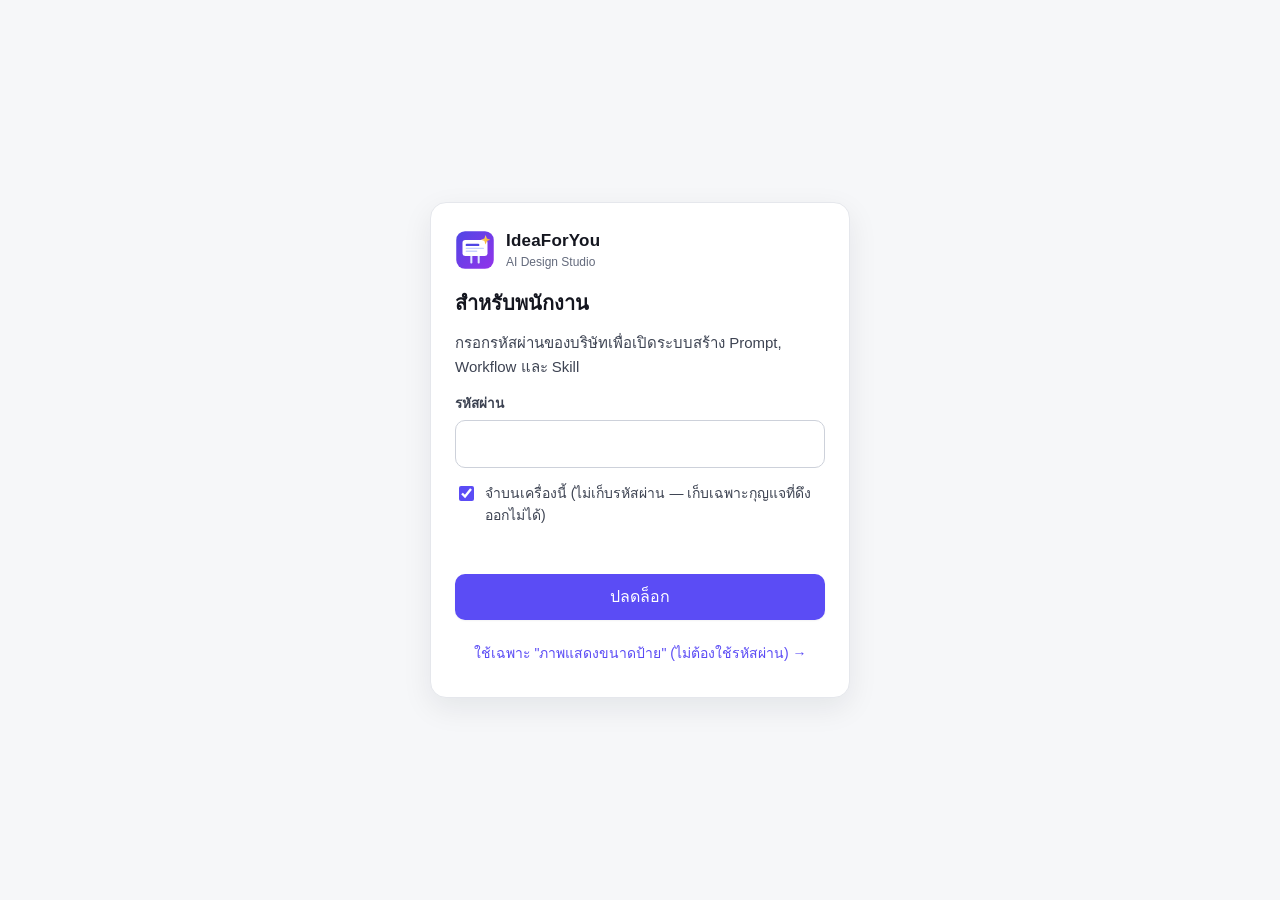
<file: index.html>
<!doctype html><meta charset="utf-8"><meta name="robots" content="noindex, nofollow" /><meta http-equiv="refresh" content="0; url=web/studio.html"><link rel="icon" href="web/icons/icon-192.png" type="image/png"><title>IdeaForYou</title><a href="web/studio.html">เปิด IdeaForYou AI Design Studio</a>
</file>
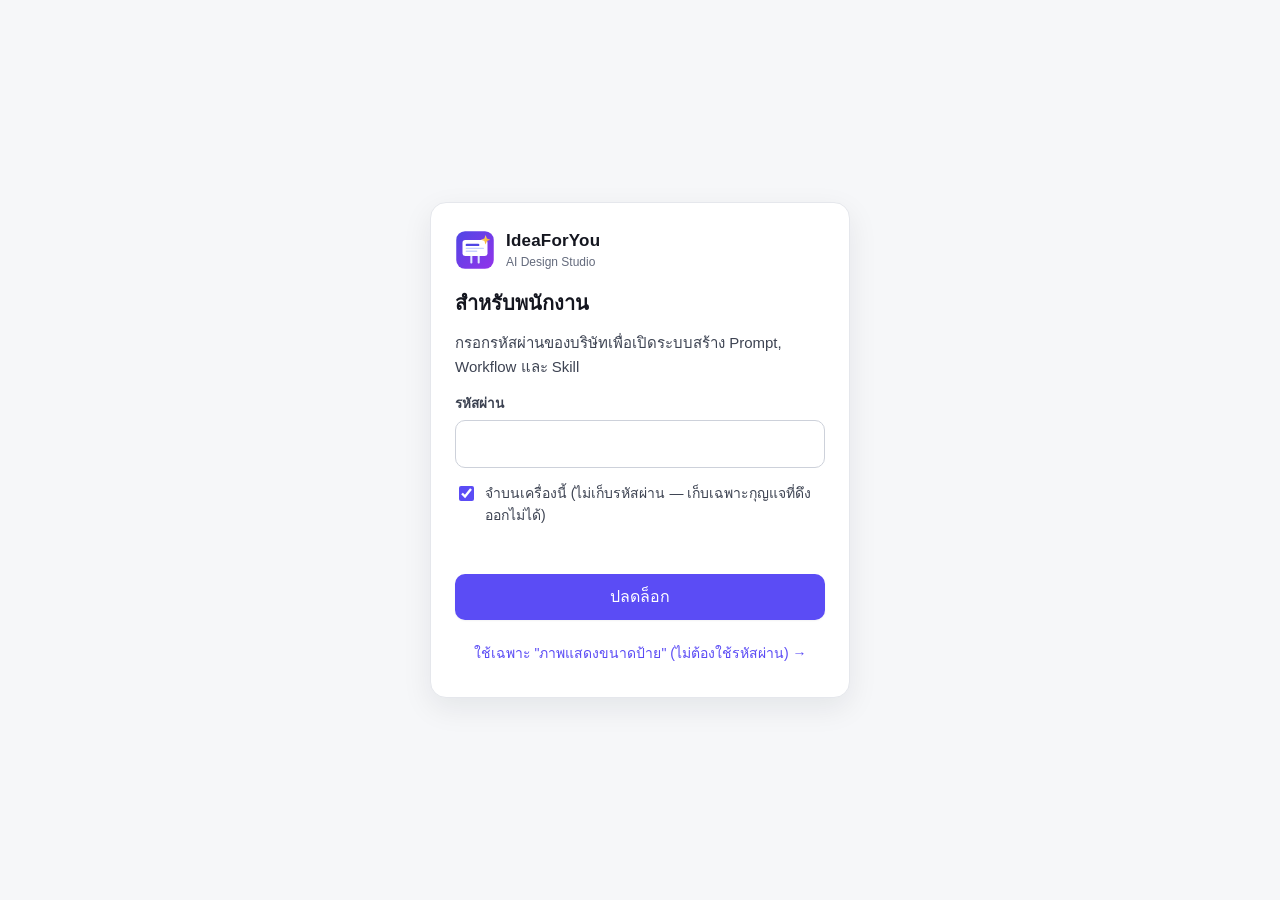
<file: web/index.html>
<!doctype html><meta charset="utf-8"><meta name="robots" content="noindex, nofollow" /><meta http-equiv="refresh" content="0; url=studio.html"><title>IdeaForYou AI Design Studio</title><a href="studio.html">เปิด IdeaForYou AI Design Studio</a>
</file>
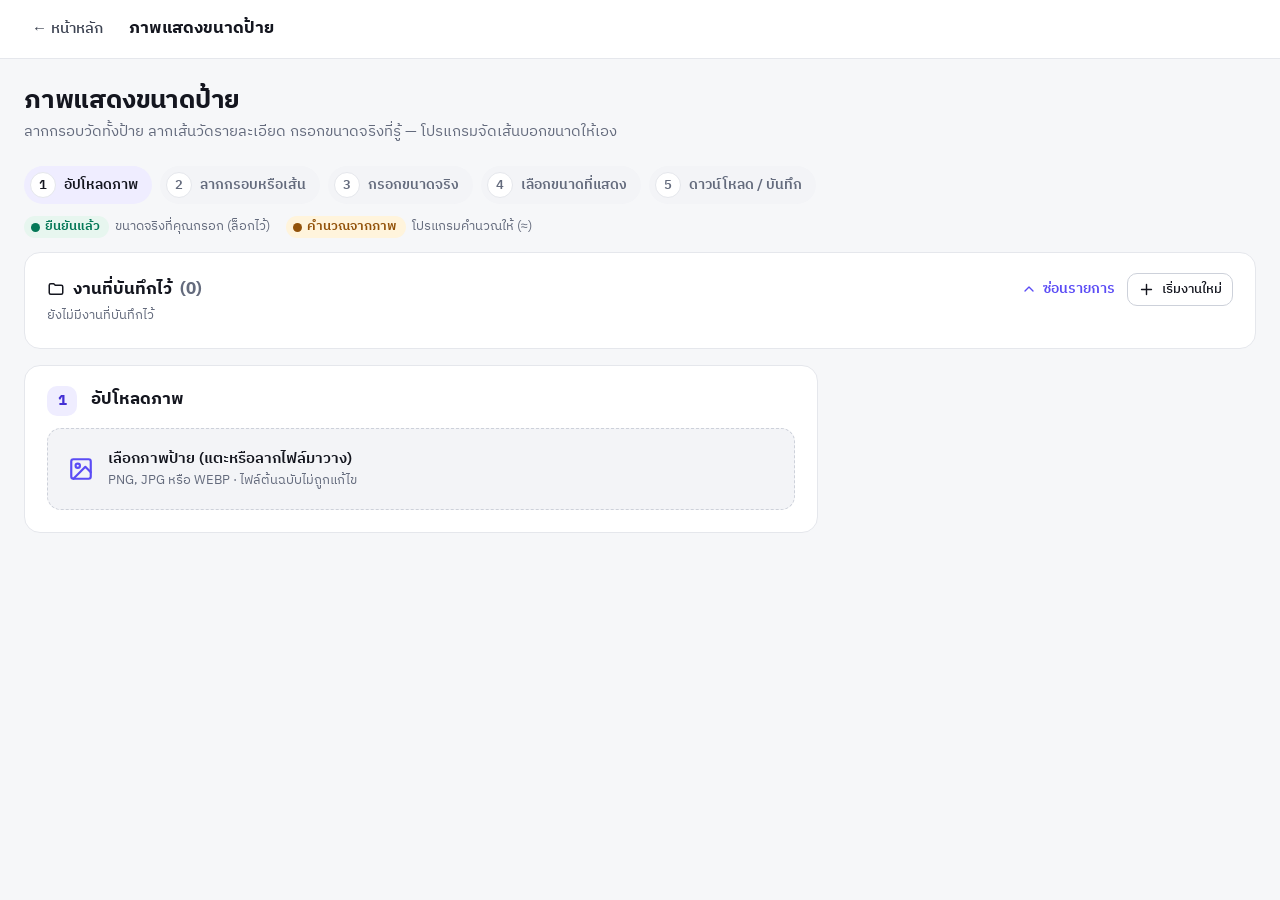
<file: web/size.html>
<!doctype html>
<html lang="th">
  <head>
    <meta charset="utf-8" />
    <meta name="viewport" content="width=device-width, initial-scale=1, viewport-fit=cover" />
    <!-- เหมือนหน้าแรก: ไม่โหลดหรือส่งข้อมูลไปเว็บอื่น — ภาพและขนาดอยู่ในเครื่องนี้เท่านั้น -->
    <meta http-equiv="Content-Security-Policy" content="default-src 'self'; script-src 'self'; style-src 'self'; img-src 'self' data: blob:; font-src 'self'; connect-src 'self'; manifest-src 'self'; worker-src 'self'; object-src 'none'; base-uri 'self'; form-action 'none'" />
    <meta name="robots" content="noindex, nofollow" />
    <meta name="referrer" content="no-referrer" />
    <meta name="theme-color" content="#5b4cf5" />
    <meta name="color-scheme" content="light dark" />
    <meta name="apple-mobile-web-app-capable" content="yes" />
    <meta name="mobile-web-app-capable" content="yes" />
    <title>ภาพแสดงขนาดป้าย — IdeaForYou</title>
    <link rel="manifest" href="manifest.webmanifest" />
    <link rel="icon" href="icons/icon-192.png" type="image/png" />
    <link rel="apple-touch-icon" href="icons/apple-touch-icon.png" />
    <script src="js/theme-early.js"></script>
    <link rel="stylesheet" href="../src/renderer/styles/fonts.css" />
    <link rel="stylesheet" href="../src/renderer/styles/app.css" />
    <link rel="stylesheet" href="styles/size-web.css" />
  </head>
  <body class="w-size">
    <header class="w-size-top">
      <a class="btn btn-ghost w-size-back" href="studio.html" data-action="back-home">← หน้าหลัก</a>
      <div class="w-size-title">ภาพแสดงขนาดป้าย</div>
    </header>
    <main class="w-size-page" id="size-root"><div class="m-loading">กำลังเปิด…</div></main>
    <div class="toasts" id="toasts" aria-live="polite"></div>
    <div id="modal-root"></div>
    <script src="js/load-check.js"></script>
    <script type="module" src="js/size-main.js"></script>
  </body>
</html>
</file>
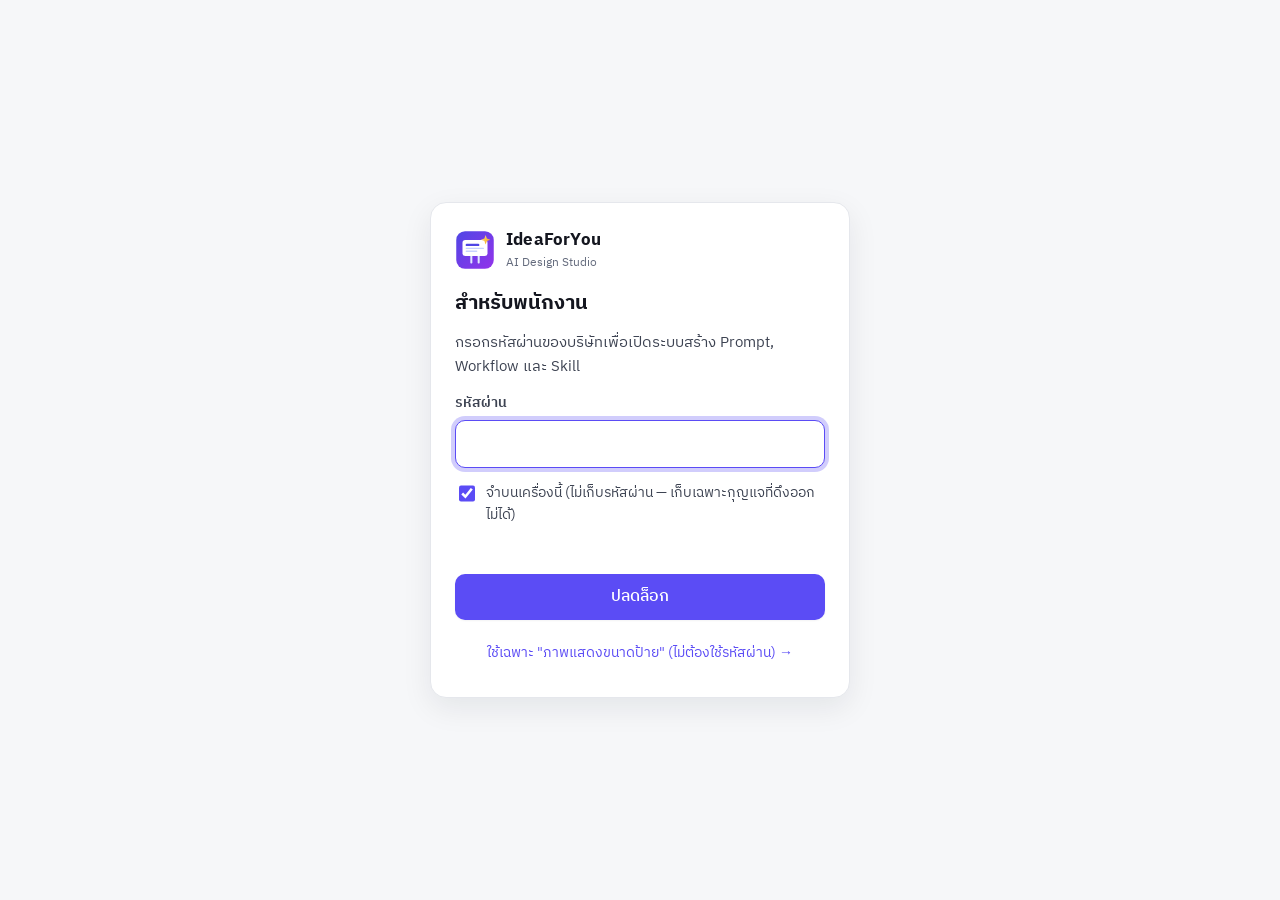
<file: web/studio.html>
<!doctype html>
<html lang="th">
  <head>
    <meta charset="utf-8" />
    <meta name="viewport" content="width=device-width, initial-scale=1, viewport-fit=cover" />
    <!-- ไม่โหลดหรือส่งข้อมูลไปเว็บอื่น · blob: = โมดูลของแอปที่ถอดรหัสในเครื่องหลังกรอกรหัสผ่าน (web/js/studio-loader.js) -->
    <meta http-equiv="Content-Security-Policy" content="default-src 'self'; script-src 'self' blob:; style-src 'self'; img-src 'self' data: blob:; font-src 'self'; connect-src 'self'; manifest-src 'self'; worker-src 'self'; object-src 'none'; base-uri 'self'; form-action 'none'" />
    <meta name="robots" content="noindex, nofollow" />
    <meta name="referrer" content="no-referrer" />
    <meta name="theme-color" content="#5b4cf5" />
    <meta name="color-scheme" content="light dark" />
    <meta name="apple-mobile-web-app-capable" content="yes" />
    <meta name="mobile-web-app-capable" content="yes" />
    <title>IdeaForYou AI Design Studio</title>
    <link rel="manifest" href="manifest.webmanifest" />
    <link rel="icon" href="icons/icon-192.png" type="image/png" />
    <link rel="apple-touch-icon" href="icons/apple-touch-icon.png" />
    <script src="js/theme-early.js"></script>
    <link rel="stylesheet" href="../src/renderer/styles/fonts.css" />
    <link rel="stylesheet" href="../src/renderer/styles/app.css" />
    <link rel="stylesheet" href="styles/studio-web.css" />
  </head>
  <body class="w-studio" data-vault="locked">
    <!-- หน้าใส่รหัสผ่าน: ความสามารถที่ใช้ Prompt / Workflow / Skill เปิดได้หลังปลดล็อกเท่านั้น -->
    <div class="vault" id="vault" data-testid="vault">
      <form class="vault-card" id="vault-form" autocomplete="off" novalidate>
        <div class="brand vault-brand">
          <img src="../src/renderer/assets/logo.svg" alt="" class="brand-logo" />
          <div>
            <div class="brand-name">IdeaForYou</div>
            <div class="brand-sub">AI Design Studio</div>
          </div>
        </div>
        <h1 class="vault-title">สำหรับพนักงาน</h1>
        <p class="vault-text">กรอกรหัสผ่านของบริษัทเพื่อเปิดระบบสร้าง Prompt, Workflow และ Skill</p>
        <label class="field">
          <span class="field-label">รหัสผ่าน</span>
          <input class="input" id="vault-password" data-testid="vault-password" type="password" autocomplete="current-password" autocapitalize="off" autocorrect="off" spellcheck="false" enterkeyhint="go" />
        </label>
        <label class="check vault-remember">
          <input type="checkbox" id="vault-remember" data-testid="vault-remember" checked />
          <span>จำบนเครื่องนี้ (ไม่เก็บรหัสผ่าน — เก็บเฉพาะกุญแจที่ดึงออกไม่ได้)</span>
        </label>
        <div class="vault-msg" id="vault-msg" data-testid="vault-msg" role="status" aria-live="polite"></div>
        <button class="btn btn-primary vault-go" id="vault-go" data-action="vault-unlock" type="submit">ปลดล็อก</button>
        <a class="vault-size" href="size.html" data-action="open-size-only">ใช้เฉพาะ "ภาพแสดงขนาดป้าย" (ไม่ต้องใช้รหัสผ่าน) →</a>
      </form>
    </div>

    <!-- โครงหน้าจอเดียวกับโปรแกรม Windows (src/renderer/index.html) -->
    <div class="shell">
      <aside class="sidebar">
        <div class="brand">
          <img src="../src/renderer/assets/logo.svg" alt="" class="brand-logo" />
          <div>
            <div class="brand-name">IdeaForYou</div>
            <div class="brand-sub">AI Design Studio</div>
          </div>
        </div>
        <nav class="nav" id="nav" aria-label="เมนูหลัก"></nav>
        <button class="btn btn-ghost btn-sm vault-lock" id="vault-lock" data-action="vault-lock" type="button" title="ล็อกเครื่องนี้ (ต้องกรอกรหัสผ่านใหม่)">ล็อก</button>
        <div class="sidebar-foot">
          <div class="sidebar-company" id="sidebar-company"></div>
          <div class="sidebar-version" id="sidebar-version"></div>
        </div>
      </aside>
      <main class="main">
        <header class="topbar" id="topbar"></header>
        <section class="page" id="page"></section>
      </main>
    </div>
    <div class="toasts" id="toasts" aria-live="polite"></div>
    <div id="modal-root"></div>
    <script src="js/vault.js"></script>
    <script src="js/studio-loader.js"></script>
  </body>
</html>
</file>
<file: src/renderer/styles/fonts.css>
/* IBM Plex Sans Thai — SIL Open Font License 1.1 (ดู assets/fonts/OFL-LICENSE.txt) — สร้างโดย scripts/prepare-assets.mjs */
@font-face {
  font-family: 'IBM Plex Sans Thai';
  font-style: normal;
  font-display: swap;
  font-weight: 400;
  src: url(../assets/fonts/ibm-plex-sans-thai-thai-400-normal.woff2) format('woff2');
  unicode-range: U+02D7,U+0303,U+0331,U+0E01-0E5B,U+200C-200D,U+25CC;
}

@font-face {
  font-family: 'IBM Plex Sans Thai';
  font-style: normal;
  font-display: swap;
  font-weight: 400;
  src: url(../assets/fonts/ibm-plex-sans-thai-latin-ext-400-normal.woff2) format('woff2');
  unicode-range: U+0100-02BA,U+02BD-02C5,U+02C7-02CC,U+02CE-02D7,U+02DD-02FF,U+0304,U+0308,U+0329,U+1D00-1DBF,U+1E00-1E9F,U+1EF2-1EFF,U+2020,U+20A0-20AB,U+20AD-20C0,U+2113,U+2C60-2C7F,U+A720-A7FF;
}

@font-face {
  font-family: 'IBM Plex Sans Thai';
  font-style: normal;
  font-display: swap;
  font-weight: 400;
  src: url(../assets/fonts/ibm-plex-sans-thai-latin-400-normal.woff2) format('woff2');
  unicode-range: U+0000-00FF,U+0131,U+0152-0153,U+02BB-02BC,U+02C6,U+02DA,U+02DC,U+0304,U+0308,U+0329,U+2000-206F,U+20AC,U+2122,U+2191,U+2193,U+2212,U+2215,U+FEFF,U+FFFD;
}

@font-face {
  font-family: 'IBM Plex Sans Thai';
  font-style: normal;
  font-display: swap;
  font-weight: 500;
  src: url(../assets/fonts/ibm-plex-sans-thai-thai-500-normal.woff2) format('woff2');
  unicode-range: U+02D7,U+0303,U+0331,U+0E01-0E5B,U+200C-200D,U+25CC;
}

@font-face {
  font-family: 'IBM Plex Sans Thai';
  font-style: normal;
  font-display: swap;
  font-weight: 500;
  src: url(../assets/fonts/ibm-plex-sans-thai-latin-ext-500-normal.woff2) format('woff2');
  unicode-range: U+0100-02BA,U+02BD-02C5,U+02C7-02CC,U+02CE-02D7,U+02DD-02FF,U+0304,U+0308,U+0329,U+1D00-1DBF,U+1E00-1E9F,U+1EF2-1EFF,U+2020,U+20A0-20AB,U+20AD-20C0,U+2113,U+2C60-2C7F,U+A720-A7FF;
}

@font-face {
  font-family: 'IBM Plex Sans Thai';
  font-style: normal;
  font-display: swap;
  font-weight: 500;
  src: url(../assets/fonts/ibm-plex-sans-thai-latin-500-normal.woff2) format('woff2');
  unicode-range: U+0000-00FF,U+0131,U+0152-0153,U+02BB-02BC,U+02C6,U+02DA,U+02DC,U+0304,U+0308,U+0329,U+2000-206F,U+20AC,U+2122,U+2191,U+2193,U+2212,U+2215,U+FEFF,U+FFFD;
}

@font-face {
  font-family: 'IBM Plex Sans Thai';
  font-style: normal;
  font-display: swap;
  font-weight: 600;
  src: url(../assets/fonts/ibm-plex-sans-thai-thai-600-normal.woff2) format('woff2');
  unicode-range: U+02D7,U+0303,U+0331,U+0E01-0E5B,U+200C-200D,U+25CC;
}

@font-face {
  font-family: 'IBM Plex Sans Thai';
  font-style: normal;
  font-display: swap;
  font-weight: 600;
  src: url(../assets/fonts/ibm-plex-sans-thai-latin-ext-600-normal.woff2) format('woff2');
  unicode-range: U+0100-02BA,U+02BD-02C5,U+02C7-02CC,U+02CE-02D7,U+02DD-02FF,U+0304,U+0308,U+0329,U+1D00-1DBF,U+1E00-1E9F,U+1EF2-1EFF,U+2020,U+20A0-20AB,U+20AD-20C0,U+2113,U+2C60-2C7F,U+A720-A7FF;
}

@font-face {
  font-family: 'IBM Plex Sans Thai';
  font-style: normal;
  font-display: swap;
  font-weight: 600;
  src: url(../assets/fonts/ibm-plex-sans-thai-latin-600-normal.woff2) format('woff2');
  unicode-range: U+0000-00FF,U+0131,U+0152-0153,U+02BB-02BC,U+02C6,U+02DA,U+02DC,U+0304,U+0308,U+0329,U+2000-206F,U+20AC,U+2122,U+2191,U+2193,U+2212,U+2215,U+FEFF,U+FFFD;
}

@font-face {
  font-family: 'IBM Plex Sans Thai';
  font-style: normal;
  font-display: swap;
  font-weight: 700;
  src: url(../assets/fonts/ibm-plex-sans-thai-thai-700-normal.woff2) format('woff2');
  unicode-range: U+02D7,U+0303,U+0331,U+0E01-0E5B,U+200C-200D,U+25CC;
}

@font-face {
  font-family: 'IBM Plex Sans Thai';
  font-style: normal;
  font-display: swap;
  font-weight: 700;
  src: url(../assets/fonts/ibm-plex-sans-thai-latin-ext-700-normal.woff2) format('woff2');
  unicode-range: U+0100-02BA,U+02BD-02C5,U+02C7-02CC,U+02CE-02D7,U+02DD-02FF,U+0304,U+0308,U+0329,U+1D00-1DBF,U+1E00-1E9F,U+1EF2-1EFF,U+2020,U+20A0-20AB,U+20AD-20C0,U+2113,U+2C60-2C7F,U+A720-A7FF;
}

@font-face {
  font-family: 'IBM Plex Sans Thai';
  font-style: normal;
  font-display: swap;
  font-weight: 700;
  src: url(../assets/fonts/ibm-plex-sans-thai-latin-700-normal.woff2) format('woff2');
  unicode-range: U+0000-00FF,U+0131,U+0152-0153,U+02BB-02BC,U+02C6,U+02DA,U+02DC,U+0304,U+0308,U+0329,U+2000-206F,U+20AC,U+2122,U+2191,U+2193,U+2212,U+2215,U+FEFF,U+FFFD;
}
</file>
<file: src/renderer/styles/app.css>
/* IdeaForYou AI Design Studio — ระบบหน้าตาโปรแกรม (Modern Minimal, ธีมสว่าง/มืด)
   สีทั้งหมดกำหนดเป็นตัวแปรด้านล่าง — tests/unit/theme-contrast.test.js ตรวจความอ่านง่ายของคู่สีหลัก */

:root {
  --font: 'IBM Plex Sans Thai', 'Leelawadee UI', 'Segoe UI', Tahoma, sans-serif;
  --bg: #f6f7f9;
  --surface: #ffffff;
  --surface-2: #f3f4f7;
  --surface-3: #e9ebf0;
  --border: #e5e7ec;
  --border-strong: #cdd1da;
  --text: #14161f;
  --text-2: #3d4352;
  --muted: #646b7d;
  --brand: #5b4cf5;
  --brand-solid: #5b4cf5;
  --brand-solid-2: #7c3aed;
  --brand-hover: #4b3ce0;
  --on-brand: #ffffff;
  --brand-soft: #efedff;
  --brand-text: #4330d4;
  --focus-ring: rgba(91, 76, 245, 0.28);
  --accent: #f59e0b;
  --ok: #047857;
  --ok-soft: #e7f6ef;
  --warn: #92520a;
  --warn-soft: #fff4dc;
  --danger: #c01c1c;
  --danger-soft: #fdeceb;
  --info-soft: #eef0ff;
  --toast-bg: #14161f;
  --toast-text: #ffffff;
  --toast-error-bg: #b91c1c;
  --overlay: rgba(14, 16, 24, 0.42);
  --sidebar-bg: #ffffff;
  --sidebar-border: #e5e7ec;
  --sidebar-text: #3d4352;
  --sidebar-muted: #646b7d;
  --sidebar-hover: #f3f4f7;
  --sidebar-active-bg: #efedff;
  --sidebar-active-text: #4330d4;
  --brand-name: #14161f;
  --canvas-bg: #eceef2;
  --shadow-sm: 0 1px 2px rgba(16, 20, 40, 0.05);
  --shadow: 0 6px 24px rgba(16, 20, 40, 0.07);
  --shadow-lg: 0 20px 56px rgba(16, 20, 40, 0.16);
  --hero-shadow: 0 10px 26px rgba(91, 76, 245, 0.32);
  --radius: 16px;
  --radius-sm: 10px;
  color-scheme: light;
}

:root[data-theme='dark'] {
  --bg: #0f1016;
  --surface: #171821;
  --surface-2: #1d1f2a;
  --surface-3: #262836;
  --border: #2a2d3b;
  --border-strong: #3c4053;
  --text: #eceef5;
  --text-2: #c4c8d6;
  --muted: #9a9fb2;
  --brand: #a78bfa;
  --brand-solid: #7c3aed;
  --brand-solid-2: #6d28d9;
  --brand-hover: #6d28d9;
  --on-brand: #ffffff;
  --brand-soft: #251d45;
  --brand-text: #d4c8ff;
  --focus-ring: rgba(167, 139, 250, 0.35);
  --ok: #4ade9c;
  --ok-soft: #10291f;
  --warn: #fbbf24;
  --warn-soft: #2d230d;
  --danger: #f87171;
  --danger-soft: #361719;
  --info-soft: #1f1a3d;
  --toast-bg: #2a2c3a;
  --toast-text: #f3f4f8;
  --toast-error-bg: #7f1d1d;
  --overlay: rgba(0, 0, 0, 0.6);
  --sidebar-bg: #13141c;
  --sidebar-border: #232533;
  --sidebar-text: #c4c8d6;
  --sidebar-muted: #8f94a8;
  --sidebar-hover: #1d1f2a;
  --sidebar-active-bg: #251d45;
  --sidebar-active-text: #e2d9ff;
  --brand-name: #eceef5;
  --canvas-bg: #0b0c12;
  --shadow-sm: 0 1px 2px rgba(0, 0, 0, 0.3);
  --shadow: 0 6px 24px rgba(0, 0, 0, 0.35);
  --shadow-lg: 0 20px 56px rgba(0, 0, 0, 0.55);
  --hero-shadow: 0 10px 28px rgba(124, 58, 237, 0.35);
  color-scheme: dark;
}

* { box-sizing: border-box; }
html, body { height: 100%; margin: 0; }
body {
  font-family: var(--font);
  font-size: 15px;
  line-height: 1.6;
  color: var(--text);
  background: var(--bg);
  -webkit-font-smoothing: antialiased;
}
button, input, select, textarea { font: inherit; color: inherit; }
h1, h2, h3, h4 { margin: 0; line-height: 1.35; }
p { margin: 0; }
kbd { font-family: var(--font); font-size: 12px; padding: 1px 6px; border-radius: 6px; border: 1px solid var(--border-strong); background: var(--surface-2); color: var(--text); }
:focus-visible { outline: 3px solid var(--focus-ring); outline-offset: 2px; }

/* ขนาดไอคอนเริ่มต้น — ส่วนประกอบที่ต้องการขนาดอื่นกำหนดทับด้านล่าง */
svg[aria-hidden] { width: 18px; height: 18px; flex: none; }
.rot180 { transform: rotate(180deg); }

/* ---------- โครงหน้าหลัก ---------- */
.shell { display: grid; grid-template-columns: 236px 1fr; height: 100vh; }

.sidebar {
  background: var(--sidebar-bg);
  border-right: 1px solid var(--sidebar-border);
  color: var(--sidebar-text);
  display: flex; flex-direction: column;
  padding: 20px 14px 16px; gap: 18px;
}
.brand { display: flex; align-items: center; gap: 11px; padding: 2px 8px 10px; }
.brand-logo { width: 40px; height: 40px; }
.brand-name { color: var(--brand-name); font-weight: 700; font-size: 17px; letter-spacing: 0.2px; }
.brand-sub { font-size: 12px; color: var(--sidebar-muted); margin-top: -2px; }

.nav { display: flex; flex-direction: column; gap: 4px; }
.nav-item {
  display: flex; align-items: center; gap: 12px;
  padding: 11px 12px; border-radius: 12px;
  color: var(--sidebar-text); background: none; border: 0; cursor: pointer; text-align: left;
  transition: background 0.15s, color 0.15s;
}
.nav-item:hover { background: var(--sidebar-hover); }
.nav-item.active { background: var(--sidebar-active-bg); color: var(--sidebar-active-text); }
.nav-item svg { width: 20px; height: 20px; }
.nav-text { display: flex; flex-direction: column; }
.nav-label { font-weight: 600; font-size: 14.5px; }
.nav-hint { font-size: 11.5px; color: var(--sidebar-muted); margin-top: -2px; }
.nav-item.active .nav-hint { color: var(--sidebar-active-text); opacity: 0.8; }

.sidebar-foot { margin-top: auto; padding: 0 8px; font-size: 11.5px; color: var(--sidebar-muted); }
.sidebar-company { color: var(--sidebar-text); margin-bottom: 2px; }

.main { display: flex; flex-direction: column; min-width: 0; height: 100vh; }
.topbar {
  display: flex; align-items: center; gap: 10px;
  padding: 10px 24px; min-height: 64px;
  background: var(--surface); border-bottom: 1px solid var(--border);
}
.topbar-title { font-size: 18px; font-weight: 700; }
.topbar-sub { color: var(--muted); font-size: 13px; }
.topbar-spacer { flex: 1; }
.topbar-sep { width: 1px; height: 26px; background: var(--border); margin: 0 2px; }
.theme-toggle { gap: 6px; padding: 7px 12px; color: var(--text-2); }
.theme-toggle:hover { background: var(--surface-2); color: var(--text); }
.project-name-input {
  font-size: 17px; font-weight: 600;
  border: 1px solid transparent; background: transparent;
  padding: 5px 9px; border-radius: 8px; min-width: 220px; max-width: 420px; flex: 0 1 420px;
}
.project-name-input::placeholder { color: var(--muted); font-weight: 500; }
.project-name-input:hover { border-color: var(--border); }
.project-name-input:focus { outline: none; border-color: var(--brand); background: var(--surface); }
.dirty-dot { font-size: 12px; color: var(--warn); display: flex; align-items: center; gap: 5px; white-space: nowrap; }
.dirty-dot::before { content: ''; width: 7px; height: 7px; border-radius: 50%; background: var(--accent); }
.saved-note { font-size: 12px; color: var(--muted); white-space: nowrap; }

.page { flex: 1; overflow: auto; padding: 24px 28px 48px; }
.page.no-pad { padding: 0; overflow: hidden; }

/* ---------- ปุ่มและช่องกรอก ---------- */
.btn {
  display: inline-flex; align-items: center; justify-content: center; gap: 7px;
  padding: 8px 15px; border-radius: var(--radius-sm);
  border: 1px solid var(--border-strong); background: var(--surface); color: var(--text);
  font-weight: 500; cursor: pointer; white-space: nowrap;
  transition: background 0.15s, border-color 0.15s, box-shadow 0.15s, transform 0.05s, color 0.15s;
}
.btn:hover { background: var(--surface-2); border-color: var(--muted); }
.btn:active { transform: translateY(1px); }
.btn:disabled { opacity: 0.5; cursor: not-allowed; }
.btn svg { width: 17px; height: 17px; }
.btn-primary { background: var(--brand-solid); color: var(--on-brand); border-color: transparent; box-shadow: var(--shadow-sm); }
.btn-primary:hover { background: var(--brand-hover); border-color: transparent; color: var(--on-brand); }
.btn-soft { background: var(--brand-soft); color: var(--brand-text); border-color: transparent; }
.btn-soft:hover { background: var(--brand-soft); border-color: var(--brand); }
.btn-danger { color: var(--danger); }
.btn-danger:hover { background: var(--danger-soft); border-color: var(--danger); }
.btn-ghost { border-color: transparent; background: transparent; }
.btn-ghost:hover { border-color: transparent; }
.btn-sm { padding: 5px 10px; font-size: 13px; }
.btn-icon { padding: 6px; width: 32px; height: 32px; }
.btn-lg { padding: 11px 18px; font-size: 15.5px; font-weight: 600; }
.btn-hero {
  width: 100%; padding: 15px 20px; font-size: 17px; font-weight: 700; border-radius: 14px;
  background: linear-gradient(135deg, var(--brand-solid), var(--brand-solid-2));
  color: var(--on-brand); border: 0; box-shadow: var(--hero-shadow);
}
.btn-hero:hover { filter: brightness(1.07); background: linear-gradient(135deg, var(--brand-solid), var(--brand-solid-2)); color: var(--on-brand); }
.link-btn { display: inline-flex; align-items: center; gap: 6px; background: none; border: 0; padding: 4px 2px; color: var(--brand); font-weight: 600; cursor: pointer; font-size: 14px; }
.link-btn:hover { text-decoration: underline; }
.link-btn svg { width: 16px; height: 16px; transition: transform 0.15s; }

.field { display: flex; flex-direction: column; gap: 6px; min-width: 0; }
.field > label, .field-label { font-size: 13.5px; font-weight: 600; color: var(--text-2); }
.field-hint { font-size: 12.5px; color: var(--muted); }
.input, .select, .textarea {
  width: 100%; padding: 10px 13px;
  border: 1px solid var(--border-strong); border-radius: var(--radius-sm);
  background: var(--surface); color: var(--text);
  transition: border-color 0.15s, box-shadow 0.15s;
}
.input::placeholder, .textarea::placeholder { color: var(--muted); opacity: 0.85; }
.textarea { resize: vertical; min-height: 70px; line-height: 1.6; }
.input:hover, .select:hover, .textarea:hover { border-color: var(--muted); }
.input:focus, .select:focus, .textarea:focus { outline: none; border-color: var(--brand); box-shadow: 0 0 0 4px var(--focus-ring); }
.input-lg { font-size: 18px; font-weight: 600; padding: 12px 14px; }
.input-sm { padding: 6px 10px; font-size: 13px; }
.select option { background: var(--surface); color: var(--text); }
.input-color { width: 42px; height: 36px; padding: 2px; border: 1px solid var(--border-strong); border-radius: 8px; background: var(--surface); cursor: pointer; }
.check { display: inline-flex; align-items: center; gap: 8px; cursor: pointer; }
.check input { width: 17px; height: 17px; accent-color: var(--brand-solid); }

/* สวิตช์เปิด/ปิด */
.switch-row { display: flex; gap: 14px; align-items: flex-start; cursor: pointer; padding: 12px 14px; border: 1px solid var(--border); border-radius: 12px; background: var(--surface-2); }
.switch-title { font-weight: 600; }
.switch { appearance: none; width: 42px; height: 24px; border-radius: 999px; background: var(--border-strong); position: relative; cursor: pointer; flex: none; margin: 2px 0 0; transition: background 0.2s; }
.switch::after { content: ''; position: absolute; top: 3px; left: 3px; width: 18px; height: 18px; border-radius: 50%; background: #fff; box-shadow: 0 1px 3px rgba(0, 0, 0, 0.25); transition: transform 0.2s; }
.switch:checked { background: var(--brand-solid); }
.switch:checked::after { transform: translateX(18px); }

.grid { display: grid; gap: 14px; }
.g2 { grid-template-columns: repeat(2, minmax(0, 1fr)); }
.g3 { grid-template-columns: repeat(3, minmax(0, 1fr)); }
.g4 { grid-template-columns: repeat(4, minmax(0, 1fr)); }
.span2 { grid-column: span 2; }
.span-all { grid-column: 1 / -1; }
.row { display: flex; align-items: center; gap: 10px; flex-wrap: wrap; }
.row-tight { display: flex; align-items: center; gap: 6px; }
.stack { display: flex; flex-direction: column; gap: 14px; }
.muted { color: var(--muted); }
.small { font-size: 12.5px; }
.mono { font-family: Consolas, 'Cascadia Mono', monospace; font-size: 12.5px; }
.grow { flex: 1; }
.hidden { display: none !important; }

/* ---------- การ์ด ---------- */
.card { background: var(--surface); border: 1px solid var(--border); border-radius: var(--radius); box-shadow: var(--shadow-sm); }
.card-head { display: flex; align-items: center; gap: 10px; padding: 16px 20px 0; }
.card-title { font-size: 15.5px; font-weight: 700; display: flex; align-items: center; gap: 9px; }
.card-title svg { color: var(--brand); }
.card-desc { font-size: 12.5px; color: var(--muted); }
.card-body { padding: 14px 20px 20px; }

.pill { display: inline-flex; align-items: center; gap: 5px; padding: 2px 10px; border-radius: 999px; font-size: 12px; font-weight: 600; background: var(--surface-2); color: var(--text-2); border: 1px solid var(--border); white-space: nowrap; }
.pill-brand { background: var(--brand-soft); color: var(--brand-text); border-color: transparent; }
.status-draft { background: var(--surface-2); color: var(--text-2); }
.status-in_progress { background: var(--info-soft); color: var(--brand-text); border-color: transparent; }
.status-review { background: var(--warn-soft); color: var(--warn); border-color: transparent; }
.status-done { background: var(--ok-soft); color: var(--ok); border-color: transparent; }

.chips { display: flex; flex-wrap: wrap; gap: 7px; }
.chip {
  padding: 5px 13px; border-radius: 999px;
  border: 1px solid var(--border-strong); background: var(--surface); color: var(--text);
  cursor: pointer; font-size: 13.5px; transition: all 0.15s;
}
.chip:hover { border-color: var(--brand); color: var(--brand-text); }
.chip.on { background: var(--brand-solid); border-color: var(--brand-solid); color: var(--on-brand); }

.segmented { display: inline-flex; background: var(--surface-2); border: 1px solid var(--border); border-radius: 11px; padding: 3px; gap: 2px; }
.segmented button { border: 0; background: none; padding: 6px 14px; border-radius: 8px; cursor: pointer; color: var(--text-2); font-weight: 500; }
.segmented button:hover { color: var(--text); }
.segmented button.on { background: var(--surface); color: var(--brand-text); box-shadow: var(--shadow-sm); font-weight: 600; }
:root[data-theme='dark'] .segmented button.on { background: var(--surface-3); }
.seg-sm button { padding: 3px 9px; font-size: 12.5px; }
.field > .segmented, .ref-body > .segmented { align-self: flex-start; }

.tabs { display: flex; gap: 4px; border-bottom: 1px solid var(--border); margin-bottom: 18px; }
.tab { border: 0; background: none; padding: 10px 16px; cursor: pointer; color: var(--muted); font-weight: 600; border-bottom: 2px solid transparent; margin-bottom: -1px; }
.tab:hover { color: var(--text); }
.tab.on { color: var(--brand); border-bottom-color: var(--brand); }

.empty { text-align: center; padding: 50px 20px; color: var(--muted); }
.empty svg { width: 48px; height: 48px; opacity: 0.4; margin-bottom: 8px; }
.empty-title { font-weight: 700; color: var(--text-2); font-size: 16px; }

.notice { display: flex; gap: 10px; align-items: flex-start; padding: 11px 14px; border-radius: 12px; font-size: 13.5px; }
.notice svg { width: 17px; height: 17px; margin-top: 3px; }
.notice-info { background: var(--info-soft); color: var(--brand-text); }
.notice-warn { background: var(--warn-soft); color: var(--warn); }
.notice-ok { background: var(--ok-soft); color: var(--ok); }
.notice-error { background: var(--danger-soft); color: var(--danger); }

/* ---------- หน้าเริ่มด่วน ---------- */
.qs { max-width: 1240px; margin: 0 auto; }
.qs-hero { display: flex; align-items: flex-end; justify-content: space-between; gap: 20px; flex-wrap: wrap; margin: 4px 0 22px; }
.qs-title { font-size: 26px; font-weight: 700; letter-spacing: -0.2px; }
.qs-sub { color: var(--muted); margin-top: 2px; }

.steps { list-style: none; margin: 0; padding: 0; display: flex; gap: 6px; align-items: center; }
.step { display: flex; align-items: center; gap: 8px; padding: 6px 12px 6px 6px; border-radius: 999px; font-size: 13px; color: var(--muted); font-weight: 500; }
.step + .step::before { content: ''; width: 18px; height: 1px; background: var(--border-strong); margin: 0 4px 0 -8px; }
.step-dot { width: 24px; height: 24px; border-radius: 50%; display: grid; place-items: center; background: var(--surface-3); color: var(--text-2); font-size: 12px; font-weight: 700; }
.step-dot svg { width: 14px; height: 14px; }
.step.current { color: var(--text); background: var(--surface); box-shadow: var(--shadow-sm); border: 1px solid var(--border); }
.step.current .step-dot { background: var(--brand-solid); color: var(--on-brand); }
.step.done { color: var(--ok); }
.step.done .step-dot { background: var(--ok-soft); color: var(--ok); }

.qs-grid { display: grid; grid-template-columns: minmax(0, 1fr) 380px; gap: 24px; align-items: start; }
.qs-form { display: flex; flex-direction: column; gap: 14px; min-width: 0; }
.qs-section { background: var(--surface); border: 1px solid var(--border); border-radius: var(--radius); padding: 20px 22px 22px; }
.sec-head { display: flex; gap: 14px; align-items: flex-start; margin-bottom: 16px; }
.sec-no { width: 30px; height: 30px; border-radius: 10px; background: var(--brand-soft); color: var(--brand-text); display: grid; place-items: center; font-weight: 700; flex: none; }
.sec-title { font-size: 17px; font-weight: 700; display: flex; align-items: center; gap: 8px; }
.sec-tag { font-size: 11.5px; font-weight: 600; color: var(--muted); background: var(--surface-2); border: 1px solid var(--border); border-radius: 999px; padding: 0 9px; }
.sec-hint { color: var(--muted); font-size: 13.5px; margin-top: 1px; }
.sec-body { padding-left: 44px; }

.type-grid { display: grid; grid-template-columns: repeat(auto-fill, minmax(138px, 1fr)); gap: 8px; }
.type-tile {
  position: relative; text-align: left; display: flex; flex-direction: column; gap: 1px;
  padding: 11px 13px; border-radius: 12px; cursor: pointer;
  background: var(--surface); border: 1.5px solid var(--border); color: var(--text);
  transition: border-color 0.15s, background 0.15s, box-shadow 0.15s;
}
.type-tile:hover { border-color: var(--brand); }
.type-tile.on { border-color: var(--brand); background: var(--brand-soft); box-shadow: 0 0 0 3px var(--focus-ring); }
.type-name { font-weight: 600; font-size: 14px; line-height: 1.35; padding-right: 18px; }
.type-hint { font-size: 12px; color: var(--muted); }
.type-tile.on .type-name { color: var(--brand-text); }
.type-check { position: absolute; top: 9px; right: 9px; width: 20px; height: 20px; border-radius: 50%; background: var(--brand-solid); color: var(--on-brand); display: grid; place-items: center; }
.type-check svg { width: 13px; height: 13px; stroke-width: 3; }

.size-row { display: flex; align-items: flex-end; gap: 12px; flex-wrap: wrap; }
.size-row .field { width: 150px; }
.size-row .field:last-child { width: auto; }
.size-row .input { font-size: 17px; font-weight: 600; }
.size-x { font-size: 20px; color: var(--muted); padding-bottom: 9px; }
.size-row .segmented { padding: 4px; }
.size-row .segmented button { padding: 7px 13px; }
.size-summary { margin-top: 10px; font-size: 13.5px; color: var(--text-2); font-weight: 500; }
.preset-row { display: flex; flex-wrap: wrap; gap: 6px; align-items: center; margin-top: 12px; }

/* รูปแบบคำสั่ง (สร้างภาพทันที / วิเคราะห์) และข้อความในภาพ */
.mode-options { display: grid; grid-template-columns: repeat(2, minmax(0, 1fr)); gap: 8px; }
.mode-option { display: flex; gap: 10px; align-items: flex-start; padding: 11px 13px; border: 1.5px solid var(--border); border-radius: 12px; background: var(--surface); cursor: pointer; }
.mode-option:hover { border-color: var(--brand); }
.mode-option.on { border-color: var(--brand); background: var(--brand-soft); }
.mode-option input { margin-top: 4px; accent-color: var(--brand-solid); }
.mode-option.on .switch-title { color: var(--brand-text); }

/* ไฟล์งานสำหรับพิมพ์ (ใต้ขนาดป้าย) */
.print-file { margin-top: 16px; padding: 14px 16px; border: 1px solid var(--border); border-radius: 12px; background: var(--surface-2); display: flex; flex-direction: column; gap: 8px; }
.print-head { display: flex; align-items: center; gap: 8px; font-weight: 700; font-size: 14px; color: var(--text); }
.print-head svg { width: 17px; height: 17px; color: var(--brand); }
.print-empty { font-size: 13.5px; color: var(--muted); }
.print-stats { display: grid; grid-template-columns: repeat(3, minmax(0, 1fr)); gap: 8px; margin: 0; }
.print-stat { background: var(--surface); border: 1px solid var(--border); border-radius: 10px; padding: 8px 11px; }
.print-stat dt { font-size: 12px; color: var(--muted); }
.print-stat dd { margin: 0; font-weight: 700; font-size: 14.5px; color: var(--text); font-variant-numeric: tabular-nums; }
.print-note { font-size: 12.5px; color: var(--muted); }
.print-file .link-btn { align-self: flex-start; font-size: 13px; }
.print-details { display: flex; flex-direction: column; gap: 10px; padding-top: 10px; border-top: 1px solid var(--border); }
/* ส่วนบนของกล่องไฟล์งานพิมพ์ — ห่อไว้เพื่ออัปเดตแยกจากช่องกรอก PPI แต่จัดวางเหมือนเป็นลูกของ .print-file โดยตรง */
.print-top { display: contents; }
.print-head .pill { font-weight: 600; font-size: 11.5px; }
.ppi-row { display: flex; flex-wrap: wrap; align-items: center; gap: 8px 14px; }
.ppi-custom { display: inline-flex; align-items: center; gap: 6px; font-size: 13px; color: var(--text-2); }
.ppi-input { width: 84px; text-align: right; font-variant-numeric: tabular-nums; }
.ppi-input.invalid { border-color: var(--danger); box-shadow: 0 0 0 3px var(--danger-soft, transparent); }
.field-error { font-size: 12.5px; color: var(--danger); font-weight: 600; }
.field-error:empty { display: none; }
.print-tech, .print-disclaimer { margin: 0; padding-left: 18px; font-size: 13px; color: var(--text-2); }
.print-disclaimer b { color: var(--text); }
.preset-label { font-size: 12.5px; color: var(--muted); margin-right: 4px; }

.issues-inline ul { margin: 4px 0 0; padding-left: 18px; }
.insights { display: flex; align-items: center; gap: 6px; flex-wrap: wrap; margin-top: 10px; font-size: 13px; color: var(--text-2); }
.insights:empty { display: none; }
.insights svg { color: var(--brand); width: 16px; height: 16px; }
.lock-note { display: flex; align-items: center; gap: 8px; font-size: 12.5px; color: var(--muted); }
.lock-note svg { width: 15px; height: 15px; color: var(--ok); }
.candidate-list { list-style: none; margin: 8px 0 0; padding: 0; display: flex; flex-direction: column; gap: 6px; }
.candidate-list li { display: flex; align-items: center; gap: 10px; padding: 6px 8px 6px 10px; border-radius: 9px; background: var(--surface); color: var(--text); }
.candidates { color: var(--text-2); }

/* ชื่อร้านที่ตรวจพบ — ต้องยืนยันก่อนใช้บนป้าย */
.shop-card { display: flex; flex-direction: column; gap: 8px; padding: 14px 16px; border-radius: 14px; border: 1.5px solid var(--brand); background: var(--brand-soft); }
.shop-card.changed { border-color: var(--warn); background: var(--warn-soft); }
.shop-title { display: flex; align-items: center; gap: 8px; font-weight: 700; color: var(--brand-text); }
.shop-card.changed .shop-title { color: var(--warn); }
.shop-title svg { width: 17px; height: 17px; }
.shop-name { font-size: 20px; font-weight: 700; color: var(--text); line-height: 1.4; }
.shop-diff { color: var(--text); }
.shop-actions { display: flex; align-items: center; gap: 8px; flex-wrap: wrap; }
.muted-link { color: var(--text-2); font-weight: 500; }
.shop-ok { display: flex; align-items: center; gap: 8px; font-size: 13.5px; color: var(--ok); padding: 8px 12px; border-radius: 10px; background: var(--ok-soft); }
.shop-ok b { color: var(--text); }
.attach-reminder .attach-files { margin: 6px 0 4px; padding-left: 18px; color: var(--text); }
.attach-reminder .mono { overflow-wrap: anywhere; }
.attach-status { display: flex; align-items: flex-start; gap: 6px; margin-top: 4px; }
.attach-status > svg { width: 15px; height: 15px; color: var(--ok); flex: none; margin-top: 3px; }
.attach-status .link-btn { padding: 0; margin-top: 4px; }
.draft-note { font-size: 12px; color: var(--muted); white-space: nowrap; display: flex; align-items: center; gap: 5px; }
.draft-note::before { content: ''; width: 7px; height: 7px; border-radius: 50%; background: var(--accent); }
.draft-note.saved::before { background: var(--ok); }
.draft-note.error { color: var(--danger); font-weight: 600; }
.draft-note.error::before { background: var(--danger); }
.candidates b { color: var(--text); }
.issue-ex { font-size: 12px; color: var(--muted); }

.dropzone {
  display: flex; align-items: center; gap: 14px; cursor: pointer;
  padding: 18px 20px; border: 1.5px dashed var(--border-strong); border-radius: 14px;
  background: var(--surface-2); color: var(--text-2); transition: border-color 0.15s, background 0.15s;
}
.dropzone svg { width: 26px; height: 26px; color: var(--brand); }
.dropzone:hover, .dropzone.over { border-color: var(--brand); background: var(--brand-soft); }
.dz-title { font-weight: 600; color: var(--text); }
.dz-hint { font-size: 12.5px; color: var(--muted); }
.ref-grid { display: grid; grid-template-columns: repeat(auto-fill, minmax(250px, 1fr)); gap: 10px; }
.ref-grid:not(:empty) { margin-top: 12px; }
.ref-card { position: relative; display: flex; gap: 12px; padding: 10px; border: 1px solid var(--border); border-radius: 12px; background: var(--surface); }
.ref-card img { width: 72px; height: 72px; object-fit: contain; border-radius: 8px; background: var(--surface-2); border: 1px solid var(--border); flex: none; }
.ref-body { display: flex; flex-direction: column; gap: 6px; min-width: 0; flex: 1; padding-right: 26px; }
.ref-name { font-size: 13px; font-weight: 600; overflow: hidden; text-overflow: ellipsis; white-space: nowrap; }
.ref-remove { position: absolute; top: 6px; right: 6px; width: 28px; height: 28px; }
/* บอกวิธีใช้ภาพอ้างอิง 1 บรรทัดใต้ภาพที่แนบ (ตัวเลือกจริงอยู่ในตั้งค่าเพิ่มเติม) */
.ref-mode-note { display: flex; align-items: center; gap: 8px; margin-top: 10px; font-size: 13px; color: var(--text-2); }
.ref-mode-note > svg { width: 16px; height: 16px; color: var(--brand); flex: none; }
.ref-mode-note b { color: var(--text); }

.more-toggle {
  display: flex; align-items: center; gap: 14px; width: 100%; text-align: left; cursor: pointer;
  padding: 14px 18px; border-radius: var(--radius); border: 1px solid var(--border);
  background: var(--surface); color: var(--text); transition: border-color 0.15s;
}
.more-toggle:hover { border-color: var(--brand); }
.more-icon { width: 34px; height: 34px; border-radius: 10px; background: var(--surface-2); color: var(--text-2); display: grid; place-items: center; flex: none; }
.more-text { display: flex; flex-direction: column; flex: 1; }
.more-label { font-weight: 700; }
.more-sub { font-size: 12.5px; color: var(--muted); }
.more-chevron { transition: transform 0.2s; color: var(--muted); }
.more-toggle.open { border-bottom-left-radius: 4px; border-bottom-right-radius: 4px; }
.more-toggle.open .more-chevron { transform: rotate(180deg); }
.more-panel { display: flex; flex-direction: column; gap: 0; background: var(--surface); border: 1px solid var(--border); border-radius: 4px 4px var(--radius) var(--radius); margin-top: -10px; }
.more-block { padding: 20px 22px; border-top: 1px solid var(--border); }
.more-block:first-child { border-top: 0; }
.more-title { font-size: 15px; font-weight: 700; margin-bottom: 4px; }
.more-block > .sec-hint { margin-bottom: 12px; }
.more-block > .grid, .more-block > .stack { margin-top: 10px; }
.auto-cols { margin-top: 14px; }
.auto-list { list-style: none; margin: 8px 0 0; padding: 0; display: flex; flex-direction: column; gap: 8px; }
.auto-item { display: flex; gap: 10px; align-items: flex-start; }
.auto-dot { width: 24px; height: 24px; border-radius: 50%; background: var(--ok-soft); color: var(--ok); display: grid; place-items: center; flex: none; }
.auto-dot svg { width: 14px; height: 14px; }

.size-facts { display: grid; grid-template-columns: repeat(4, minmax(0, 1fr)); gap: 8px; }
.fact { background: var(--surface-2); border: 1px solid var(--border); border-radius: 10px; padding: 8px 10px; }
.fact-label { font-size: 11.5px; color: var(--muted); }
.fact-value { font-weight: 700; font-size: 14px; }
.color-list { display: flex; flex-wrap: wrap; gap: 8px; align-items: center; }
.color-swatch { display: flex; align-items: center; gap: 4px; padding: 3px 4px 3px 3px; border: 1px solid var(--border); border-radius: 10px; background: var(--surface-2); }
.color-swatch .input-color { width: 32px; height: 28px; border: 0; }
.color-swatch .mono { min-width: 62px; }

/* การ์ดผลลัพธ์ด้านขวา */
/* การ์ดด้านขวาติดอยู่ขณะเลื่อนหน้า — ถ้าสูงกว่าจอ ให้เลื่อนภายในการ์ดได้ ไม่ให้ปุ่มด้านล่างหลุดจอจนกดไม่ได้ */
.qs-side { position: sticky; top: 0; display: flex; flex-direction: column; gap: 14px; max-height: calc(100vh - 64px - 24px); overflow-y: auto; padding-bottom: 2px; }
.result { padding: 22px; display: flex; flex-direction: column; gap: 16px; box-shadow: var(--shadow); }
.result-head { display: flex; gap: 12px; align-items: center; }
.result-icon { width: 44px; height: 44px; border-radius: 13px; display: grid; place-items: center; background: var(--brand-soft); color: var(--brand-text); flex: none; }
.result-icon svg { width: 24px; height: 24px; }
.result-icon.ok { background: var(--ok-soft); color: var(--ok); }
.result-icon.warn { background: var(--warn-soft); color: var(--warn); }
.result-title { font-size: 17px; font-weight: 700; }
.result-note { text-align: center; font-size: 12.5px; color: var(--muted); margin-top: -6px; }
.checklist { list-style: none; margin: 0; padding: 0; display: flex; flex-direction: column; border: 1px solid var(--border); border-radius: 12px; overflow: hidden; }
.checklist li { display: flex; align-items: center; gap: 10px; padding: 9px 12px; font-size: 14px; border-top: 1px solid var(--border); }
.checklist li:first-child { border-top: 0; }
.check-dot { width: 20px; height: 20px; border-radius: 50%; border: 1.5px solid var(--border-strong); display: grid; place-items: center; flex: none; }
.checklist li.ok .check-dot { background: var(--ok); border-color: var(--ok); color: var(--surface); }
.check-dot svg { width: 12px; height: 12px; stroke-width: 3; }
.check-value { font-size: 12.5px; color: var(--muted); max-width: 150px; overflow: hidden; text-overflow: ellipsis; white-space: nowrap; }
/* ปุ่มหลักยาวกว่าเดิม ("เตรียมส่งไป ChatGPT") — ถ้าที่ไม่พอให้ขึ้นบรรทัดใหม่ ไม่ให้ปุ่มล้นการ์ด */
.result-actions { display: flex; flex-wrap: wrap; gap: 8px; }
.result-actions .btn { flex: 1 1 auto; }
.howto { margin: 0; padding: 12px 14px 12px 32px; background: var(--surface-2); border-radius: 12px; font-size: 13.5px; color: var(--text-2); display: flex; flex-direction: column; gap: 4px; }
.howto b { color: var(--text); }
.result-foot { display: flex; align-items: center; flex-wrap: wrap; gap: 4px 12px; margin-top: -4px; }
.result-foot .link-btn { white-space: nowrap; }
.prompt-output {
  margin: 0; padding: 14px 16px; max-height: 46vh; overflow: auto;
  background: var(--surface-2); border: 1px solid var(--border); border-radius: 12px;
  white-space: pre-wrap; word-break: break-word; color: var(--text);
  font-family: var(--font); font-size: 13px; line-height: 1.65;
}
.checks-card { padding: 16px 18px; }
.checks-head { display: flex; align-items: center; gap: 8px; font-weight: 700; margin-bottom: 10px; }
.checks-head svg { color: var(--brand); }

.issue-list { list-style: none; margin: 0; padding: 0; display: flex; flex-direction: column; gap: 6px; max-height: 260px; overflow: auto; }
.issue { display: flex; gap: 8px; font-size: 13px; padding: 7px 10px; border-radius: 9px; background: var(--surface-2); color: var(--text-2); }
.issue-dot { width: 8px; height: 8px; border-radius: 50%; margin-top: 7px; flex: none; }
.sev-error .issue-dot { background: var(--danger); }
.sev-warning .issue-dot { background: var(--accent); }
.sev-info .issue-dot { background: var(--brand); }

/* ตัวเลือก Workflow / Skill */
.wf-list { display: flex; flex-direction: column; gap: 6px; margin-top: 8px; }
.wf-item { display: flex; align-items: center; gap: 10px; padding: 9px 11px; border: 1px solid var(--border); border-radius: 11px; background: var(--surface); transition: border-color 0.15s, background 0.15s; }
.wf-item.selected { border-color: var(--brand); background: var(--brand-soft); }
.wf-item.dragging { opacity: 0.5; }
.wf-item.drop-before { box-shadow: 0 -3px 0 var(--brand); }
.wf-order { width: 24px; height: 24px; border-radius: 50%; background: var(--brand-solid); color: var(--on-brand); display: grid; place-items: center; font-size: 12px; font-weight: 700; flex: none; }
.wf-handle { cursor: grab; color: var(--muted); display: flex; }
.wf-handle svg { width: 16px; height: 16px; }
.wf-main { flex: 1; min-width: 0; }
.wf-name { font-weight: 600; font-size: 14px; }
.wf-desc { font-size: 12.5px; color: var(--muted); }
.wf-divider { font-size: 12px; color: var(--muted); margin: 8px 2px 2px; font-weight: 600; }
.skill-grid { display: grid; grid-template-columns: repeat(2, minmax(0, 1fr)); gap: 8px; margin-top: 8px; }
.skill-item { display: flex; gap: 10px; align-items: flex-start; padding: 10px 12px; border: 1px solid var(--border); border-radius: 11px; cursor: pointer; background: var(--surface); }
.skill-item.on { border-color: var(--ok); background: var(--ok-soft); }
.skill-item input { margin-top: 3px; accent-color: var(--ok); }

/* ---------- หน้าขั้นสูง ---------- */
.adv { display: grid; grid-template-columns: 64px minmax(0, 1fr) 310px; height: 100%; }
.adv-tools { background: var(--surface); border-right: 1px solid var(--border); display: flex; flex-direction: column; align-items: center; padding: 12px 0; gap: 6px; }
.tool-btn { width: 50px; height: 54px; border-radius: 11px; border: 0; background: none; cursor: pointer; display: flex; flex-direction: column; align-items: center; justify-content: center; gap: 2px; font-size: 10.5px; color: var(--text-2); }
.tool-btn:hover { background: var(--brand-soft); color: var(--brand-text); }
.tool-btn svg { width: 21px; height: 21px; }
.tool-sep { width: 32px; height: 1px; background: var(--border); margin: 4px 0; }
.adv-stage { position: relative; background: var(--canvas-bg); overflow: hidden; display: flex; flex-direction: column; }
.stage-bar { display: flex; align-items: center; gap: 10px; padding: 9px 14px; background: var(--surface); border-bottom: 1px solid var(--border); font-size: 13px; }
.stage-hint { flex: 1; min-width: 0; white-space: nowrap; overflow: hidden; text-overflow: ellipsis; }
.stage-area { flex: 1; display: grid; place-items: center; padding: 34px; min-height: 0; }
/* ป้ายจำลองเป็นสีจริงของงาน (พื้นขาวตามค่าเริ่มต้น) ทั้งสองธีม */
.artboard { position: relative; background: #fff; box-shadow: 0 10px 40px rgba(0, 0, 0, 0.22), 0 0 0 1px rgba(0, 0, 0, 0.08); container-type: size; overflow: hidden; user-select: none; color: #1f2937; }
.artboard-grid::after {
  content: ''; position: absolute; inset: 0; pointer-events: none;
  background-image: linear-gradient(rgba(99, 102, 241, 0.12) 1px, transparent 1px), linear-gradient(90deg, rgba(99, 102, 241, 0.12) 1px, transparent 1px);
  background-size: 10% 10%;
}
.el { position: absolute; cursor: move; }
.el:hover { outline: 1px dashed rgba(91, 76, 245, 0.6); }
.el.sel { outline: 2px solid #5b4cf5; z-index: 1000; }
.el.locked { cursor: default; }
.el-text { white-space: pre-wrap; line-height: 1.25; font-family: var(--font); word-break: break-word; }
.el-text-inner { width: 100%; height: 100%; overflow: hidden; display: flex; flex-direction: column; justify-content: center; }
.el-image img { width: 100%; height: 100%; display: block; pointer-events: none; }
.el-image.placeholder { background: repeating-linear-gradient(45deg, #eef0f7, #eef0f7 10px, #e3e6f1 10px, #e3e6f1 20px); display: grid; place-items: center; color: #646b7d; font-size: 12px; }
/* มุมจับอยู่ชิดด้านในกรอบ จึงกดได้แม้องค์ประกอบอยู่ติดขอบป้าย */
.handle { position: absolute; width: 12px; height: 12px; background: #fff; border: 2px solid #5b4cf5; border-radius: 3px; z-index: 1; }
.handle-se { right: -4px; bottom: -4px; cursor: nwse-resize; }
.handle-e { right: -4px; top: calc(50% - 6px); cursor: ew-resize; }
.handle-s { bottom: -4px; left: calc(50% - 6px); cursor: ns-resize; }
.adv-panel { background: var(--surface); border-left: 1px solid var(--border); overflow: auto; padding: 16px; display: flex; flex-direction: column; gap: 18px; }
.panel-title { font-weight: 700; font-size: 13.5px; color: var(--text-2); margin-bottom: 8px; display: flex; align-items: center; justify-content: space-between; }
.layer { display: flex; align-items: center; gap: 8px; padding: 6px 8px; border-radius: 8px; cursor: pointer; font-size: 13px; }
.layer:hover { background: var(--surface-2); }
.layer.sel { background: var(--brand-soft); color: var(--brand-text); }
.layer svg { width: 15px; height: 15px; }
.layer-name { flex: 1; min-width: 0; overflow: hidden; text-overflow: ellipsis; white-space: nowrap; }

/* ---------- คลังโครงการ ---------- */
.lib-toolbar { display: flex; gap: 10px; align-items: center; margin-bottom: 18px; flex-wrap: wrap; }
.search { position: relative; flex: 1; min-width: 260px; max-width: 460px; }
.search svg { position: absolute; left: 12px; top: 50%; transform: translateY(-50%); width: 17px; height: 17px; color: var(--muted); }
.search .input { padding-left: 38px; }
.proj-grid { display: grid; grid-template-columns: repeat(auto-fill, minmax(290px, 1fr)); gap: 14px; }
.proj-card { display: flex; flex-direction: column; overflow: hidden; transition: box-shadow 0.15s, border-color 0.15s; }
.proj-card:hover { box-shadow: var(--shadow); border-color: var(--border-strong); }
.proj-thumb { height: 108px; background: linear-gradient(135deg, var(--brand-soft), var(--surface-2)); display: grid; place-items: center; position: relative; cursor: pointer; }
.proj-thumb-board { background: #fff; border-radius: 4px; box-shadow: var(--shadow-sm); display: grid; place-items: center; padding: 4px; overflow: hidden; font-size: 11px; font-weight: 700; color: #4330d4; text-align: center; line-height: 1.2; }
.proj-thumb .pill { position: absolute; top: 9px; right: 9px; }
.proj-body { padding: 12px 14px 8px; flex: 1; }
.proj-name { font-weight: 700; font-size: 15px; overflow: hidden; text-overflow: ellipsis; white-space: nowrap; cursor: pointer; }
.proj-meta { font-size: 12.5px; color: var(--muted); }
.proj-actions { display: flex; gap: 4px; padding: 8px 10px 10px; border-top: 1px solid var(--border); }

/* ---------- ตั้งค่า ---------- */
.settings-wrap { max-width: 1040px; }
.table { width: 100%; border-collapse: collapse; font-size: 13.5px; }
.table th { text-align: left; font-size: 12px; color: var(--muted); font-weight: 600; padding: 8px 10px; border-bottom: 1px solid var(--border); }
.table td { padding: 9px 10px; border-bottom: 1px solid var(--border); vertical-align: middle; }
.table tr:last-child td { border-bottom: 0; }
.path-row { display: flex; align-items: center; gap: 10px; padding: 9px 0; border-bottom: 1px solid var(--border); }
.path-row:last-child { border-bottom: 0; }
.path-label { width: 170px; flex: none; font-weight: 600; font-size: 13px; color: var(--text-2); }
.path-value { flex: 1; min-width: 0; word-break: break-all; }
.lib-item { display: flex; gap: 12px; align-items: flex-start; padding: 12px 14px; border: 1px solid var(--border); border-radius: 12px; background: var(--surface); }
.lib-item ol, .lib-item ul { margin: 6px 0 0; padding-left: 20px; font-size: 13px; color: var(--text-2); }

/* ---------- toast / modal ---------- */
/* การแจ้งเตือนเป็นข้อความอย่างเดียว — คลิก/แตะทะลุได้ ไม่บังภาพหรือปุ่มด้านหลัง (เช่น บนจอโทรศัพท์ขณะลากเส้นวัด) */
.toasts { position: fixed; right: 20px; bottom: 20px; display: flex; flex-direction: column; gap: 8px; z-index: 3000; pointer-events: none; }
.toast { display: flex; align-items: center; gap: 9px; padding: 11px 15px; border-radius: 12px; background: var(--toast-bg); color: var(--toast-text); box-shadow: var(--shadow-lg); font-size: 13.5px; max-width: 440px; animation: toast-in 0.18s ease-out; }
.toast svg { width: 17px; height: 17px; }
.toast-ok svg { color: #34d399; }
.toast-error { background: var(--toast-error-bg); color: #ffffff; }
.toast-warn svg { color: var(--accent); }
.toast-info svg { color: #a5b4fc; }
@keyframes toast-in { from { transform: translateY(8px); opacity: 0; } to { transform: none; opacity: 1; } }

.modal-backdrop { position: fixed; inset: 0; background: var(--overlay); display: grid; place-items: center; z-index: 2000; animation: fade 0.15s; }
.modal { background: var(--surface); color: var(--text); border: 1px solid var(--border); border-radius: 18px; box-shadow: var(--shadow-lg); width: min(560px, calc(100vw - 40px)); max-height: calc(100vh - 60px); display: flex; flex-direction: column; }
.modal-lg { width: min(760px, calc(100vw - 40px)); }
.modal-head { padding: 20px 24px 6px; font-size: 17px; font-weight: 700; }
.modal-body { padding: 8px 24px 16px; overflow: auto; color: var(--text-2); }
.modal-foot { padding: 12px 24px 20px; display: flex; justify-content: flex-end; gap: 8px; }
@keyframes fade { from { opacity: 0; } to { opacity: 1; } }

/* ---------- การจัดวางเดิมจากเมนูขั้นสูง (หน้าเริ่มด่วน) ---------- */
.layout-note-body { gap: 8px; min-width: 0; flex: 1; }
.layout-note summary { cursor: pointer; font-weight: 600; }
.layout-lines { margin: 6px 0 0; padding-left: 18px; font-size: 12.5px; color: var(--text-2); }
.layout-lines li { margin: 2px 0; overflow-wrap: anywhere; }
.layout-note .btn { background: var(--surface); }

/* ---------- ภาพแสดงขนาดป้าย ---------- */
.sd-page { max-width: 1320px; margin: 0 auto; }
.sd-banner { margin-bottom: 16px; }
.sd-grid { display: grid; grid-template-columns: minmax(0, 1fr) minmax(0, 420px); gap: 18px; align-items: start; }
.sd-col { display: flex; flex-direction: column; gap: 14px; min-width: 0; }
.sd-col .sec-head { margin-bottom: 12px; }
.sd-file { display: flex; align-items: center; gap: 8px; flex-wrap: wrap; font-size: 13.5px; font-weight: 600; }
.sd-file svg { width: 17px; height: 17px; color: var(--brand); }
.sd-inputs { display: grid; grid-template-columns: 1fr 1fr; gap: 10px; }
.sd-dims { width: 100%; border-collapse: collapse; font-size: 13.5px; }
.sd-dims td { padding: 6px 8px; border-top: 1px solid var(--border); }
.sd-dims td:first-child { white-space: nowrap; }
.sd-dims th { text-align: left; font-size: 12px; font-weight: 600; color: var(--muted); padding: 4px 8px; }
.sd-dims th.sd-trial-head, .sd-dims td.sd-trial-cell { background: var(--warn-soft); color: var(--warn); }
.sd-dims td.sd-trial-cell .muted { color: var(--warn); }
.sd-tight { gap: 6px; }
.sd-trial { border-top: 1px dashed var(--border-strong); padding-top: 10px; display: flex; flex-direction: column; gap: 8px; }
.sd-dims td:nth-child(2) { font-weight: 600; }
.sd-msgs:empty { display: none; }
.sd-under { margin-top: 10px; }
/* ลายตาราง = ส่วนโปร่งใส (เฉพาะบนหน้าจอ ไม่อยู่ในไฟล์ PNG) */
.sd-checker {
  --sd-check-a: #e4e5ea;
  --sd-check-b: #cfd1d8;
  background-color: var(--sd-check-a);
  background-image: linear-gradient(45deg, var(--sd-check-b) 25%, transparent 25%), linear-gradient(-45deg, var(--sd-check-b) 25%, transparent 25%), linear-gradient(45deg, transparent 75%, var(--sd-check-b) 75%), linear-gradient(-45deg, transparent 75%, var(--sd-check-b) 75%);
  background-size: 20px 20px;
  background-position: 0 0, 0 10px, 10px -10px, -10px 0;
}
:root[data-theme='dark'] .sd-stage.sd-checker, .sd-result.sd-checker-dark { --sd-check-a: #34353f; --sd-check-b: #2a2b33; }
.sd-stage { position: relative; width: fit-content; max-width: 100%; border-radius: 12px; overflow: hidden; border: 1px solid var(--border); }
.sd-stage canvas { display: block; max-width: 100%; max-height: 62vh; height: auto; }
.sd-layer { position: absolute; inset: 0; touch-action: none; }
.sd-layer { cursor: crosshair; }
.sd-layer.placing { cursor: copy; }
.sd-box-sign { pointer-events: none; }
.sd-box-sign .sd-handle { pointer-events: auto; }
.sd-box-ok { border-color: var(--ok); border-style: solid; }
.sd-box-ok .sd-tag { background: var(--ok); }
.sd-box.locked { cursor: pointer; }
.sd-box-main { box-shadow: 0 0 0 1px rgba(255, 255, 255, 0.85), 0 0 0 4px rgba(4, 120, 87, 0.25); }
.sd-box { position: absolute; border: 2px solid var(--brand); box-shadow: 0 0 0 1px rgba(255, 255, 255, 0.85); cursor: pointer; touch-action: none; }
.sd-box.sel { cursor: move; z-index: 2; }
.sd-box-item { border: 2px dashed #e0367a; }
.sd-box-item.sel { border-style: solid; }
.sd-box-draft { border: 2px dashed #e0367a; background: rgba(224, 54, 122, 0.08); pointer-events: none; }
.sd-tag { position: absolute; left: -2px; top: -20px; font-size: 11px; line-height: 16px; padding: 1px 6px; border-radius: 6px; background: var(--brand); color: #fff; white-space: nowrap; pointer-events: none; max-width: 220px; overflow: hidden; text-overflow: ellipsis; }
.sd-box-item .sd-tag { background: #e0367a; }
.sd-box:not(.sel) .sd-tag { opacity: 0.8; }
.sd-items { display: flex; flex-direction: column; gap: 6px; margin-top: 10px; }
.sd-item { border: 1px solid var(--border); border-radius: 10px; padding: 8px 10px; }
.sd-item.sel { border-color: var(--brand); box-shadow: 0 0 0 3px var(--focus-ring); }
.sd-item-head { display: flex; align-items: center; gap: 8px; flex-wrap: wrap; cursor: pointer; font-size: 13.5px; }
.sd-item-name { min-width: 70px; }
.sd-item-size { color: var(--text-2); }
.sd-item-trial { color: var(--warn); background: var(--warn-soft); border-radius: 6px; padding: 0 6px; font-size: 12.5px; }
.sd-dot { width: 10px; height: 10px; border-radius: 3px; border: 2px dashed #e0367a; flex: none; }
.sd-dot-sign { border: 2px solid var(--brand); }
.sd-item-opts { gap: 8px; margin-top: 10px; padding-top: 10px; border-top: 1px solid var(--border); }
.sd-pair { display: inline-flex; align-items: center; gap: 6px; margin-right: 14px; }
.sd-pair .select { width: auto; min-width: 72px; }
.sd-handle { position: absolute; width: 14px; height: 14px; background: #fff; border: 2px solid var(--brand); border-radius: 3px; }
.sd-handle[data-h='nw'] { left: -8px; top: -8px; cursor: nwse-resize; }
.sd-handle[data-h='ne'] { right: -8px; top: -8px; cursor: nesw-resize; }
.sd-handle[data-h='sw'] { left: -8px; bottom: -8px; cursor: nesw-resize; }
.sd-handle[data-h='se'] { right: -8px; bottom: -8px; cursor: nwse-resize; }
.sd-handle[data-h='n'] { left: calc(50% - 7px); top: -8px; cursor: ns-resize; }
.sd-handle[data-h='s'] { left: calc(50% - 7px); bottom: -8px; cursor: ns-resize; }
.sd-handle[data-h='w'] { top: calc(50% - 7px); left: -8px; cursor: ew-resize; }
.sd-handle[data-h='e'] { top: calc(50% - 7px); right: -8px; cursor: ew-resize; }
.sd-result { border-radius: 12px; width: fit-content; max-width: 100%; }
.sd-result.sd-checker { border: 1px solid var(--border); }
.sd-result canvas { display: block; max-width: 100%; height: auto; }

/* ประเภทของขนาด: ขนาดจริง (เขียว) · ขนาดประมาณ (เหลือง) · ขนาดแนะนำ (ฟ้า) · ไม่ระบุประเภท (เทา) */
:root { --sd-sug: #1d4ed8; --sd-sug-soft: #e8efff; }
:root[data-theme='dark'] { --sd-sug: #93c5fd; --sd-sug-soft: #172443; }
.sd-kind { display: inline-flex; align-items: center; gap: 5px; padding: 1px 9px 1px 7px; border-radius: 999px; font-size: 12.5px; font-weight: 600; white-space: nowrap; vertical-align: middle; }
.sd-kind-dot { width: 9px; height: 9px; border-radius: 50%; background: currentColor; flex: none; }
.sd-kind-user { color: var(--ok); background: var(--ok-soft); }
.sd-kind-est { color: var(--warn); background: var(--warn-soft); }
.sd-kind-sug { color: var(--sd-sug); background: var(--sd-sug-soft); }
.sd-kind-unk { color: var(--text-2); background: var(--surface-3); }
.sd-legend { display: flex; flex-wrap: wrap; gap: 6px 16px; align-items: center; margin-bottom: 14px; }
.sd-legend-item { display: inline-flex; align-items: center; gap: 6px; }
.sd-status { display: flex; flex-wrap: wrap; gap: 6px 14px; align-items: center; font-size: 14px; }
.sd-status-part { display: inline-flex; align-items: center; gap: 4px; }
.sd-results { list-style: none; margin: 0; padding: 0; display: flex; flex-direction: column; gap: 8px; }
.sd-res { border: 1px solid var(--border); border-radius: 10px; padding: 8px 12px; display: grid; gap: 4px; }
.sd-res-line { display: flex; align-items: center; gap: 8px; flex-wrap: wrap; font-size: 14px; }
.sd-jobs-card { margin-bottom: 16px; }
.sd-jobs-head { justify-content: space-between; flex-wrap: wrap; gap: 8px; }
.sd-jobs { list-style: none; margin: 10px 0 0; padding: 0; display: grid; grid-template-columns: repeat(auto-fill, minmax(300px, 1fr)); gap: 8px; }
.sd-job { display: flex; align-items: center; gap: 10px; border: 1px solid var(--border); border-radius: 12px; padding: 8px; min-width: 0; }
.sd-job.current { border-color: var(--brand); box-shadow: 0 0 0 3px var(--focus-ring); }
.sd-job-thumb { width: 56px; height: 56px; object-fit: contain; border-radius: 8px; flex: none; display: grid; place-items: center; background-color: var(--surface-2); }
.sd-job-text { flex: 1; min-width: 0; }
.sd-job-name { font-weight: 600; overflow: hidden; text-overflow: ellipsis; white-space: nowrap; }
.sd-suggest { border: 1px dashed var(--sd-sug); border-radius: 12px; padding: 10px 12px; display: flex; flex-direction: column; gap: 8px; }
.sd-suggest-head { gap: 8px; }
.sd-suggest-head .btn-icon { margin-left: auto; }
.sd-basis { margin: 0; padding-left: 18px; font-size: 13px; color: var(--text-2); }
.sd-trial > summary { cursor: pointer; font-weight: 600; font-size: 13.5px; }
.sd-name-chips { gap: 6px; }
.sd-nudge-grid { display: grid; grid-template-columns: repeat(4, minmax(0, 1fr)); gap: 6px; }
.sd-nudge-btn { justify-content: center; }
.sd-save { border-top: 1px solid var(--border); padding-top: 12px; display: flex; flex-direction: column; gap: 8px; }
.sd-dropzone-small { padding: 10px 14px; }
/* เส้นวัดบนภาพ: เส้นจริงบาง + พื้นที่แตะกว้าง 22 px (นิ้วแตะโดนง่าย) · ปลายเส้นมีขีดตั้งฉาก */
.sd-line { position: absolute; --c: #e0367a; cursor: pointer; touch-action: none; }
.sd-line.ok { --c: var(--ok); }
.sd-line.gap { --c: #c2410c; }
.sd-line.ok.gap { --c: var(--ok); }
.sd-line.off { opacity: 0.45; }
.sd-line.draft { pointer-events: none; --c: var(--brand); }
.sd-line-x { height: 22px; margin-top: -11px; }
.sd-line-y { width: 22px; margin-left: -11px; }
.sd-line::before, .sd-line::after { content: ''; position: absolute; pointer-events: none; }
.sd-line-x::before { left: 0; right: 0; top: 10px; border-top: 2px solid var(--c); box-shadow: 0 0 0 1px rgba(255, 255, 255, 0.7); }
.sd-line-x::after { left: 0; right: 0; top: 4px; height: 14px; border-left: 2px solid var(--c); border-right: 2px solid var(--c); }
.sd-line-y::before { top: 0; bottom: 0; left: 10px; border-left: 2px solid var(--c); box-shadow: 0 0 0 1px rgba(255, 255, 255, 0.7); }
.sd-line-y::after { top: 0; bottom: 0; left: 4px; width: 14px; border-top: 2px solid var(--c); border-bottom: 2px solid var(--c); }
.sd-line.draft::before { border-style: dashed; }
.sd-line.sel::before { border-width: 3px; }
.sd-line.main::before { border-width: 3px; }
.sd-line-tag { position: absolute; font-size: 11px; line-height: 16px; padding: 1px 6px; border-radius: 6px; background: var(--c); color: #fff; white-space: nowrap; pointer-events: none; max-width: 220px; overflow: hidden; text-overflow: ellipsis; z-index: 1; }
.sd-line-x .sd-line-tag { left: 50%; bottom: 100%; transform: translateX(-50%); margin-bottom: -4px; }
.sd-line-y .sd-line-tag { left: 100%; top: 50%; transform: translateY(-50%); }
.sd-line:not(.sel) .sd-line-tag { opacity: 0.85; }
.sd-line .sd-handle { z-index: 2; }
.sd-line-x .sd-handle[data-h='a'] { left: -8px; top: 3px; cursor: ew-resize; }
.sd-line-x .sd-handle[data-h='b'] { right: -8px; top: 3px; cursor: ew-resize; }
.sd-line-y .sd-handle[data-h='a'] { top: -8px; left: 3px; cursor: ns-resize; }
.sd-line-y .sd-handle[data-h='b'] { bottom: -8px; left: 3px; cursor: ns-resize; }
.sd-line .sd-grip { border-radius: 50%; cursor: move; }
.sd-line-x .sd-grip { left: calc(50% - 7px); top: 3px; }
.sd-line-y .sd-grip { top: calc(50% - 7px); left: 3px; }
.sd-tools { align-items: center; gap: 10px; flex-wrap: wrap; }
.sd-line-kind { font-size: 12px; font-weight: 600; padding: 2px 8px; border-radius: 999px; background: var(--brand-soft); color: var(--text); white-space: nowrap; }
.sd-line-kind.gap { background: #fff1e6; color: #9a3412; }
:root[data-theme='dark'] .sd-line-kind.gap { background: #3a2212; color: #fdba74; }
.sd-res.off { opacity: 0.7; }
.sd-steps { display: flex; flex-wrap: wrap; gap: 8px; margin: 4px 0 12px; }
.sd-step-pill { display: inline-flex; align-items: center; gap: 8px; padding: 6px 14px 6px 6px; border-radius: 999px; background: var(--surface-2); color: var(--muted); font-weight: 600; font-size: 14px; }
.sd-step-pill.now { background: var(--brand-soft, var(--surface-3)); color: var(--text); }
.sd-step-pill.done { color: var(--ok); }
.sd-step-no { display: inline-grid; place-items: center; width: 26px; height: 26px; border-radius: 50%; background: var(--surface); border: 1px solid var(--border); font-size: 13px; }
.sd-step-pill.done .sd-step-no { background: var(--ok-soft); border-color: transparent; color: var(--ok); }
.sd-step-no svg { width: 15px; height: 15px; }
.sd-panel { border: 2px solid var(--brand); }
.sd-panel-head { align-items: center; }
.sd-panel-name { flex: 1; min-width: 0; font-size: 16px; }
.sd-main-badge { color: var(--ok); font-weight: 600; font-size: 13px; white-space: nowrap; }
.sd-hint { flex: 1; min-width: 0; color: var(--muted); font-size: 13px; }
.sd-res { cursor: pointer; }
.sd-res.sel { outline: 2px solid var(--brand); outline-offset: 1px; }
.sd-fold > summary { cursor: pointer; color: var(--text-2); font-size: 14px; padding: 4px 0; }
.sd-fold[open] > summary { margin-bottom: 8px; }
.sd-more > summary { display: flex; align-items: center; gap: 6px; }
.sd-more > summary svg { width: 16px; height: 16px; }
.sd-danger-text { color: var(--danger, #b42318); }
/* จอแคบ (แท็บเล็ตแนวตั้ง/โทรศัพท์): เรียงตามขั้น 1 → 5 */
@media (max-width: 1100px) {
  /* stretch: ทุกขั้นกว้างเท่าจอ — ไม่ขยายตามเนื้อหา (จอ 320 px ของ iPhone SE ล้นได้) */
  .sd-grid { display: flex; flex-direction: column; align-items: stretch; }
  .sd-col { display: contents; }
  .sd-step { min-width: 0; }
  [data-order='1'] { order: 1; }
  [data-order='2'] { order: 2; }
  [data-order='3'] { order: 3; }
  [data-order='4'] { order: 4; }
  [data-order='5'] { order: 5; }
  .sd-grid > * , .sd-col > * { margin-bottom: 14px; }
}
/* นิ้วสัมผัส: มุมจับใหญ่ขึ้น กดง่าย */
@media (pointer: coarse) {
  .sd-handle { width: 26px; height: 26px; }
  .sd-handle[data-h='nw'] { left: -14px; top: -14px; }
  .sd-handle[data-h='ne'] { right: -14px; top: -14px; }
  .sd-handle[data-h='sw'] { left: -14px; bottom: -14px; }
  .sd-handle[data-h='se'] { right: -14px; bottom: -14px; }
  .sd-handle[data-h='n'] { left: calc(50% - 13px); top: -14px; }
  .sd-handle[data-h='s'] { left: calc(50% - 13px); bottom: -14px; }
  .sd-handle[data-h='w'] { top: calc(50% - 13px); left: -14px; }
  .sd-handle[data-h='e'] { top: calc(50% - 13px); right: -14px; }
  .sd-fold > summary { min-height: 44px; display: flex; align-items: center; }
  .sd-line-x { height: 34px; margin-top: -17px; }
  .sd-line-x::before { top: 16px; }
  .sd-line-x::after { top: 10px; }
  .sd-line-y { width: 34px; margin-left: -17px; }
  .sd-line-y::before { left: 16px; }
  .sd-line-y::after { left: 10px; }
  .sd-line-x .sd-handle[data-h='a'] { left: -14px; top: 4px; }
  .sd-line-x .sd-handle[data-h='b'] { right: -14px; top: 4px; }
  .sd-line-y .sd-handle[data-h='a'] { top: -14px; left: 4px; }
  .sd-line-y .sd-handle[data-h='b'] { bottom: -14px; left: 4px; }
  .sd-line-x .sd-grip { left: calc(50% - 13px); top: 4px; }
  .sd-line-y .sd-grip { top: calc(50% - 13px); left: 4px; }
  .sd-nudge-btn { min-height: 44px; }
}

::-webkit-scrollbar { width: 11px; height: 11px; }
::-webkit-scrollbar-thumb { background: var(--border-strong); border-radius: 10px; border: 3px solid transparent; background-clip: content-box; }
::-webkit-scrollbar-thumb:hover { background-color: var(--muted); }

@media (max-width: 1280px) {
  .qs-grid { grid-template-columns: minmax(0, 1fr) 340px; gap: 18px; }
  .size-facts { grid-template-columns: repeat(2, minmax(0, 1fr)); }
  .skill-grid { grid-template-columns: 1fr; }
  .sec-body { padding-left: 0; }
  .theme-toggle span { display: none; }
}

/* กรอบวัด (เครื่องมือหลัก) — เส้นประบนหน้าจอเท่านั้น ไม่อยู่ในภาพที่ส่งออก */
.sd-box { --c: #2563eb; border: 2px dashed var(--c); box-shadow: 0 0 0 1px rgba(255, 255, 255, 0.85); background: transparent; }
.sd-box.ok { --c: var(--ok); }
.sd-box.sel { border-style: solid; border-width: 3px; }
.sd-box.off { opacity: 0.45; }
.sd-box.draft { pointer-events: none; --c: var(--brand); background: rgba(37, 99, 235, 0.06); }
.sd-box .sd-line-tag { left: 0; bottom: 100%; margin-bottom: 2px; }
.sd-box:not(.sel) .sd-line-tag { opacity: 0.85; }
.sd-box .sd-handle { z-index: 3; }
.sd-box .sd-grip { border-radius: 50%; cursor: move; left: calc(50% - 7px); top: calc(50% - 7px); }
.sd-tool-main button { font-weight: 600; }
.sd-tool-or { white-space: nowrap; }
.sd-kind-box { background: #e0ecff; color: #1e40af; }
:root[data-theme='dark'] .sd-kind-box { background: #1e2a4a; color: #93c5fd; }
.sd-show.on { background: var(--brand-soft); border-color: var(--brand); font-weight: 600; }
.sd-res-box { gap: 4px 14px; }
.sd-res-side { display: inline-flex; align-items: center; gap: 6px; }
.sd-res-side.off { opacity: 0.6; }
.sd-preview-head { justify-content: space-between; align-items: center; gap: 8px; flex-wrap: wrap; }
@media (pointer: coarse) {
  .sd-box .sd-grip { left: calc(50% - 13px); top: calc(50% - 13px); }
  /* จอสัมผัส: มุมกรอบใหญ่ขึ้น — เลื่อนป้ายชื่อกรอบไปขวามุม ไม่ให้มุมบังชื่อ */
  .sd-box .sd-line-tag { left: 18px; }
  .sd-show { min-height: 44px; }
}
/* ขอบรอบภาพ: เริ่มลากกรอบจากมุมภาพได้ (มุมโค้งของกรอบภาพไม่ตัดการลาก) — ชั้นกรอบ/เส้นวางตรงภาพพอดี */
.sd-stage { padding: 14px; cursor: crosshair; touch-action: none; }
.sd-stage .sd-layer { inset: 14px; }
</file>
<file: web/styles/size-web.css>
/* เมนู "ภาพแสดงขนาดป้าย" ของเว็บแอป — ใช้สไตล์ของโปรแกรม Windows (app.css) แล้วปรับให้เหมาะกับคอมพิวเตอร์ แท็บเล็ต และโทรศัพท์ */

.w-size { min-height: 100%; height: auto; }
/* แถบหัวติดด้านบน: เลื่อนไปที่ส่วนใด ๆ แล้วไม่ถูกแถบหัวบัง */
html { scroll-padding-top: 72px; }
.w-size-top {
  position: sticky; top: 0; z-index: 50;
  display: flex; align-items: center; gap: 10px;
  padding: 8px 16px; padding-top: max(8px, env(safe-area-inset-top));
  background: var(--surface); border-bottom: 1px solid var(--border);
}
.w-size-title { font-size: 17px; font-weight: 700; }
.w-size-back { text-decoration: none; color: var(--text-2); }
.w-size-page { padding: 20px 24px 48px; padding-bottom: max(48px, env(safe-area-inset-bottom)); }
.w-size .m-loading { padding: 40px 0; text-align: center; color: var(--muted); }

/* ไม่มีแถบด้านซ้ายเหมือนโปรแกรม — ใช้ความกว้างเต็มจอ */
.w-size .sd-page { max-width: 1320px; }

/* แท็บเล็ตแนวตั้งและโทรศัพท์ */
@media (max-width: 700px) {
  .w-size-page { padding: 14px 16px 40px; }
  .w-size .qs-title { font-size: 22px; }
  .w-size .sd-inputs { grid-template-columns: 1fr; }
  .w-size .toasts { left: 12px; right: 12px; bottom: max(12px, env(safe-area-inset-bottom)); }
  .w-size .sd-job { flex-wrap: wrap; }
  /* โทรศัพท์: ขั้นตอน 1–5 เป็นแถวเดียวเลื่อนด้านข้างได้ — ปุ่มอัปโหลดภาพขึ้นมาใกล้จอแรก */
  .w-size .sd-steps { flex-wrap: nowrap; overflow-x: auto; scrollbar-width: none; margin-bottom: 8px; padding-bottom: 2px; }
  .w-size .sd-steps::-webkit-scrollbar { display: none; }
  .w-size .sd-step-pill { flex: none; font-size: 13px; padding: 4px 12px 4px 4px; gap: 6px; }
  .w-size .sd-step-no { width: 24px; height: 24px; }
  .w-size .sd-legend { flex-direction: row; gap: 4px 12px; margin-bottom: 10px; }
}

/* จอสัมผัส: ปุ่มและช่องกรอกใหญ่พอสำหรับนิ้ว · ตัวอักษรช่องกรอก 16px (iPhone ไม่ซูมหน้าเอง) */
@media (pointer: coarse) {
  .w-size .btn, .w-size .segmented button, .w-size .chip, .w-size .link-btn, .w-size .sd-trial > summary { min-height: 44px; }
  .w-size .btn-icon { min-width: 44px; }
  .w-size .input, .w-size .select, .w-size input, .w-size select { min-height: 44px; font-size: 16px; }
  .w-size .check { min-height: 44px; display: inline-flex; align-items: center; gap: 8px; }
  .w-size .check input[type='checkbox'] { min-height: 0; width: 22px; height: 22px; }
  .w-size .sd-item-head { min-height: 44px; }
}
</file>
<file: web/styles/studio-web.css>
/* เว็บ IdeaForYou AI Design Studio: หน้าใส่รหัสผ่าน + ปรับหน้าจอโปรแกรม Windows (app.css) ให้ใช้บนโทรศัพท์/แท็บเล็ตได้
   ไม่แก้ app.css ของโปรแกรม Windows — กฎทั้งหมดอยู่ในไฟล์นี้ และมีผลเฉพาะหน้า web/studio.html */

/* ---------- หน้าใส่รหัสผ่าน ---------- */
.w-studio[data-vault='locked'] .shell { display: none; }
.w-studio[data-vault='open'] .vault { display: none; }
.vault {
  min-height: 100vh; min-height: 100dvh; display: flex; align-items: center; justify-content: center;
  padding: max(20px, env(safe-area-inset-top)) 16px max(20px, env(safe-area-inset-bottom));
  background: var(--bg);
}
.vault-card {
  width: 100%; max-width: 420px; background: var(--surface); border: 1px solid var(--border);
  border-radius: 16px; padding: 24px; display: flex; flex-direction: column; gap: 14px;
  box-shadow: 0 10px 30px rgba(15, 23, 42, 0.08);
}
.vault-brand { padding: 0; }
.vault-title { font-size: 20px; margin: 4px 0 0; }
.vault-text { margin: 0; color: var(--text-2); }
.vault-card .input { font-size: 16px; } /* 16px: iPhone ไม่ซูมหน้าเมื่อแตะช่องกรอก */
.vault-remember { align-items: flex-start; font-size: 14px; color: var(--text-2); }
.vault-msg { min-height: 1.4em; font-size: 14px; }
.vault-msg.error { color: var(--danger, #b42318); font-weight: 600; }
.vault-go { min-height: 46px; justify-content: center; font-size: 16px; }
.vault-size { font-size: 14px; color: var(--brand); text-decoration: none; text-align: center; padding: 8px 0; }
.vault-lock { margin: 8px 8px 0; justify-content: flex-start; color: var(--text-2); }

/* ---------- จอแคบ: แท็บเล็ตแนวตั้ง / โทรศัพท์ ---------- */
@media (max-width: 860px) {
  .shell { display: block; height: auto; min-height: 100vh; }
  .main { height: auto; min-height: 100vh; padding-bottom: calc(64px + env(safe-area-inset-bottom)); }
  .page { overflow: visible; padding: 16px 16px 32px; }
  /* เมนูหลักเป็นแถบล่าง (เหมือนแอปโทรศัพท์) */
  .sidebar {
    position: fixed; z-index: 40; left: 0; right: 0; bottom: 0; top: auto; height: auto; width: auto;
    flex-direction: row; align-items: stretch; gap: 0; padding: 4px 4px calc(4px + env(safe-area-inset-bottom));
    border-right: 0; border-top: 1px solid var(--border); overflow: visible;
  }
  .sidebar .brand, .sidebar-foot { display: none; }
  .nav { flex-direction: row; flex: 1; gap: 2px; }
  .nav-item {
    flex: 1 1 0; min-width: 0; flex-direction: column; justify-content: center; gap: 2px;
    padding: 6px 2px; min-height: 52px; text-align: center;
  }
  .nav-item svg { width: 22px; height: 22px; }
  .nav-text { min-width: 0; }
  /* ชื่อเมนูยาว (ภาพแสดงขนาดป้าย) ขึ้นบรรทัดใหม่ได้ ไม่เกิน 2 บรรทัด */
  .nav-label {
    font-size: 11px; line-height: 1.2; display: -webkit-box; -webkit-line-clamp: 2; -webkit-box-orient: vertical;
    overflow: hidden; overflow-wrap: anywhere; font-weight: 600;
  }
  .nav-hint { display: none; }
  .vault-lock { margin: 0; flex: 0 0 auto; padding: 6px 8px; font-size: 12px; min-height: 52px; }
  /* แถบบน (ติดขอบบน): ชื่อโครงการเต็มแถว แล้วสถานะ + ปุ่มในแถวเดียว */
  .topbar { position: sticky; top: 0; z-index: 30; flex-wrap: wrap; min-height: 0; gap: 6px 8px; padding: 8px 12px; padding-top: max(8px, env(safe-area-inset-top)); }
  .project-name-input { flex: 1 1 100%; max-width: none; min-width: 0; font-size: 16px; padding: 4px 6px; }
  .topbar .select { width: auto !important; flex: 1 1 110px; min-width: 0; font-size: 16px; }
  .topbar-spacer, .topbar-sep { display: none; }
  .topbar .btn { min-height: 40px; padding: 6px 10px; }
  .topbar [data-testid='save-state'] { order: 10; flex: 1 1 100%; font-size: 12px; }
  .topbar-sub { display: none; }
  /* แท็บ (ตั้งค่า/คลังโครงการ): เลื่อนซ้าย-ขวา ไม่ตัดคำ */
  .tabs { overflow-x: auto; flex-wrap: nowrap; scrollbar-width: none; }
  .tabs::-webkit-scrollbar { display: none; }
  .tab { white-space: nowrap; flex: 0 0 auto; padding: 10px 12px; }
  /* ตารางและกริดหลายคอลัมน์ → คอลัมน์เดียว */
  .qs-grid, .grid.g2, .grid.g3, .grid.g4, .skill-grid, .size-facts { grid-template-columns: minmax(0, 1fr) !important; }
  .table { display: block; overflow-x: auto; }
  .path-row { flex-wrap: wrap; }
  .path-value { min-width: 0; overflow-wrap: anywhere; }
  .input, .select, textarea { font-size: 16px; }
  .modal { max-width: calc(100vw - 24px); }
  .toasts { bottom: calc(76px + env(safe-area-inset-bottom)); }
}

/* โทรศัพท์: ปุ่ม "โครงการใหม่" บนแถบบนเหลือเฉพาะไอคอน (ชื่อปุ่มยังอ่านได้ด้วยโปรแกรมอ่านหน้าจอ) */
@media (max-width: 480px) {
  /* ขั้นตอน 1–3 ของเริ่มด่วน: ย่อให้พอดีจอ 320 px (iPhone SE) */
  .steps { gap: 2px; }
  .step { min-width: 0; flex: 1 1 0; gap: 4px; padding: 4px 6px 4px 4px; font-size: 11.5px; line-height: 1.25; }
  .step + .step::before { display: none; }
  .step-dot { flex: none; width: 20px; height: 20px; }
  .topbar [data-action='topbar-new'] { font-size: 0; gap: 0; }
  .topbar [data-action='topbar-new'] svg { width: 20px; height: 20px; }
}

/* นิ้วสัมผัส: ปุ่มและช่องเลือกใหญ่พอแตะ */
@media (pointer: coarse) {
  .btn { min-height: 40px; }
  .check input[type='checkbox'], .check input[type='radio'] { width: 20px; height: 20px; }
}
</file>
